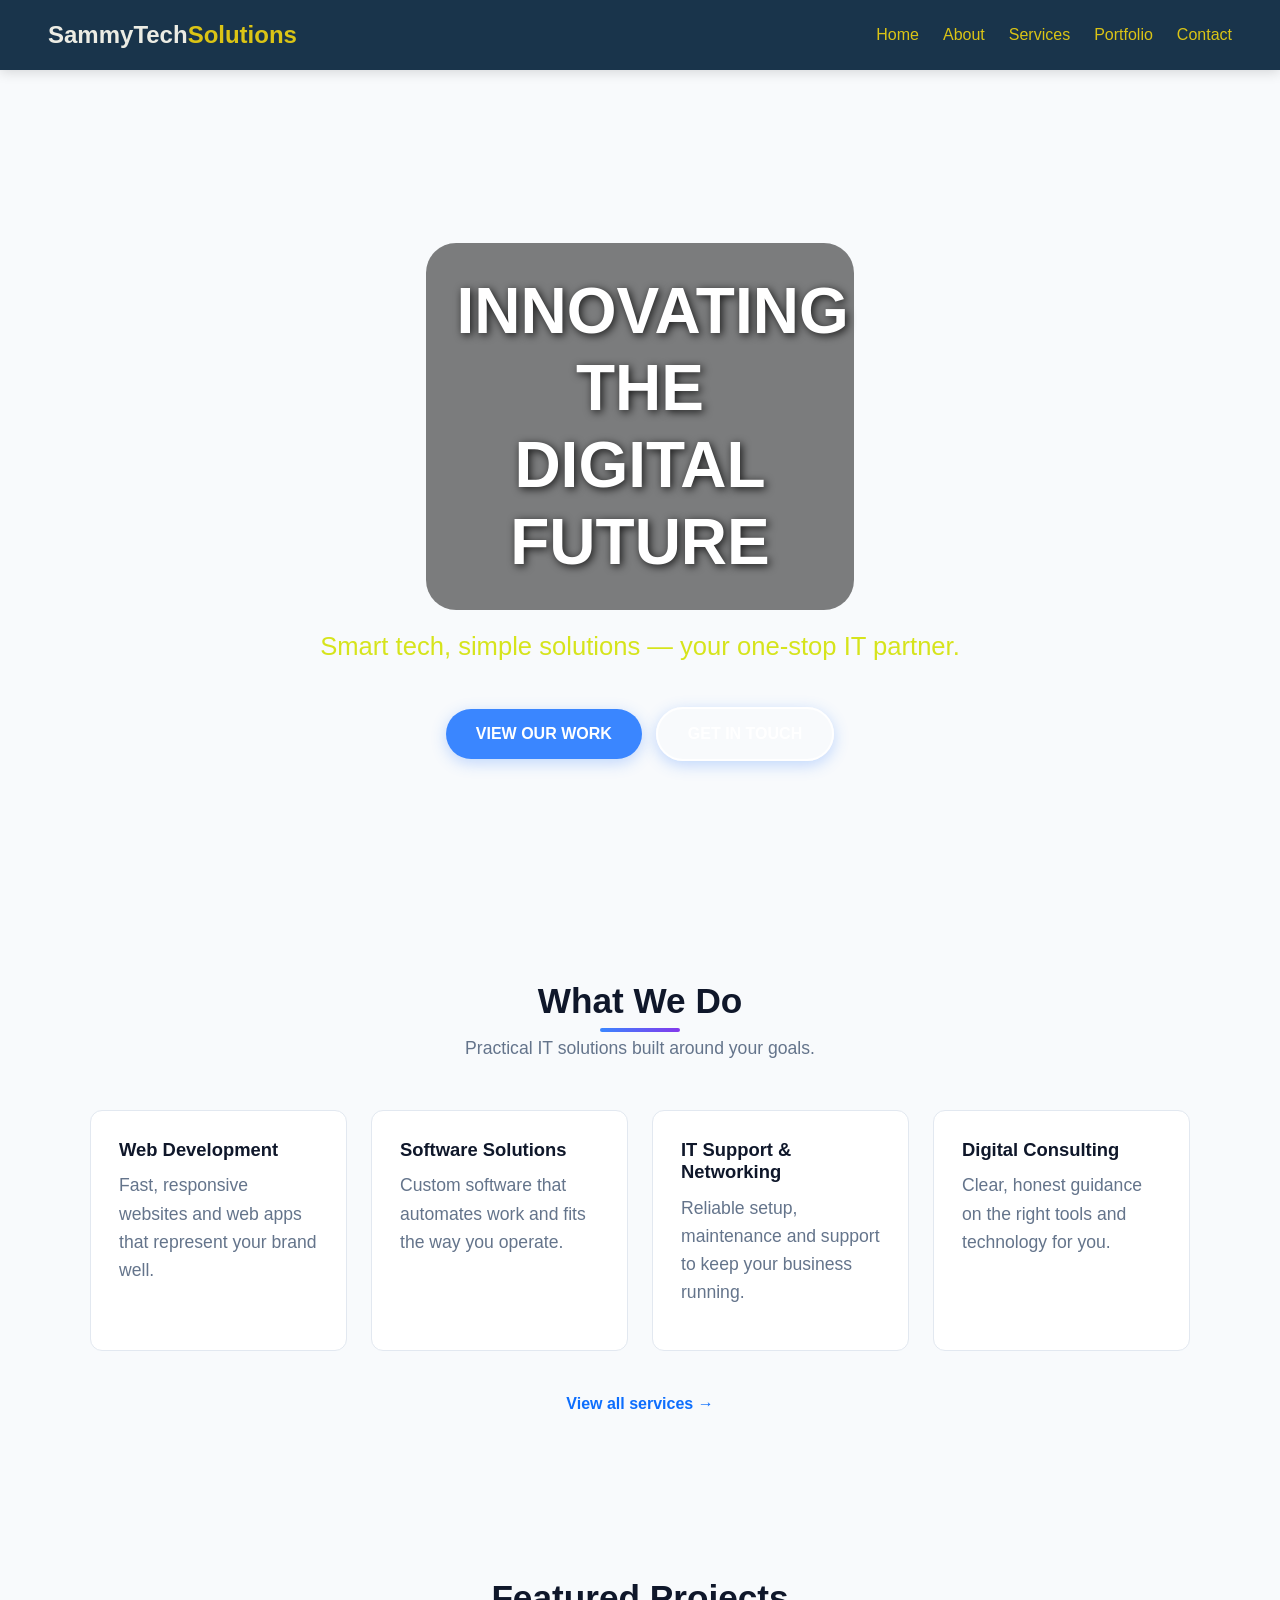
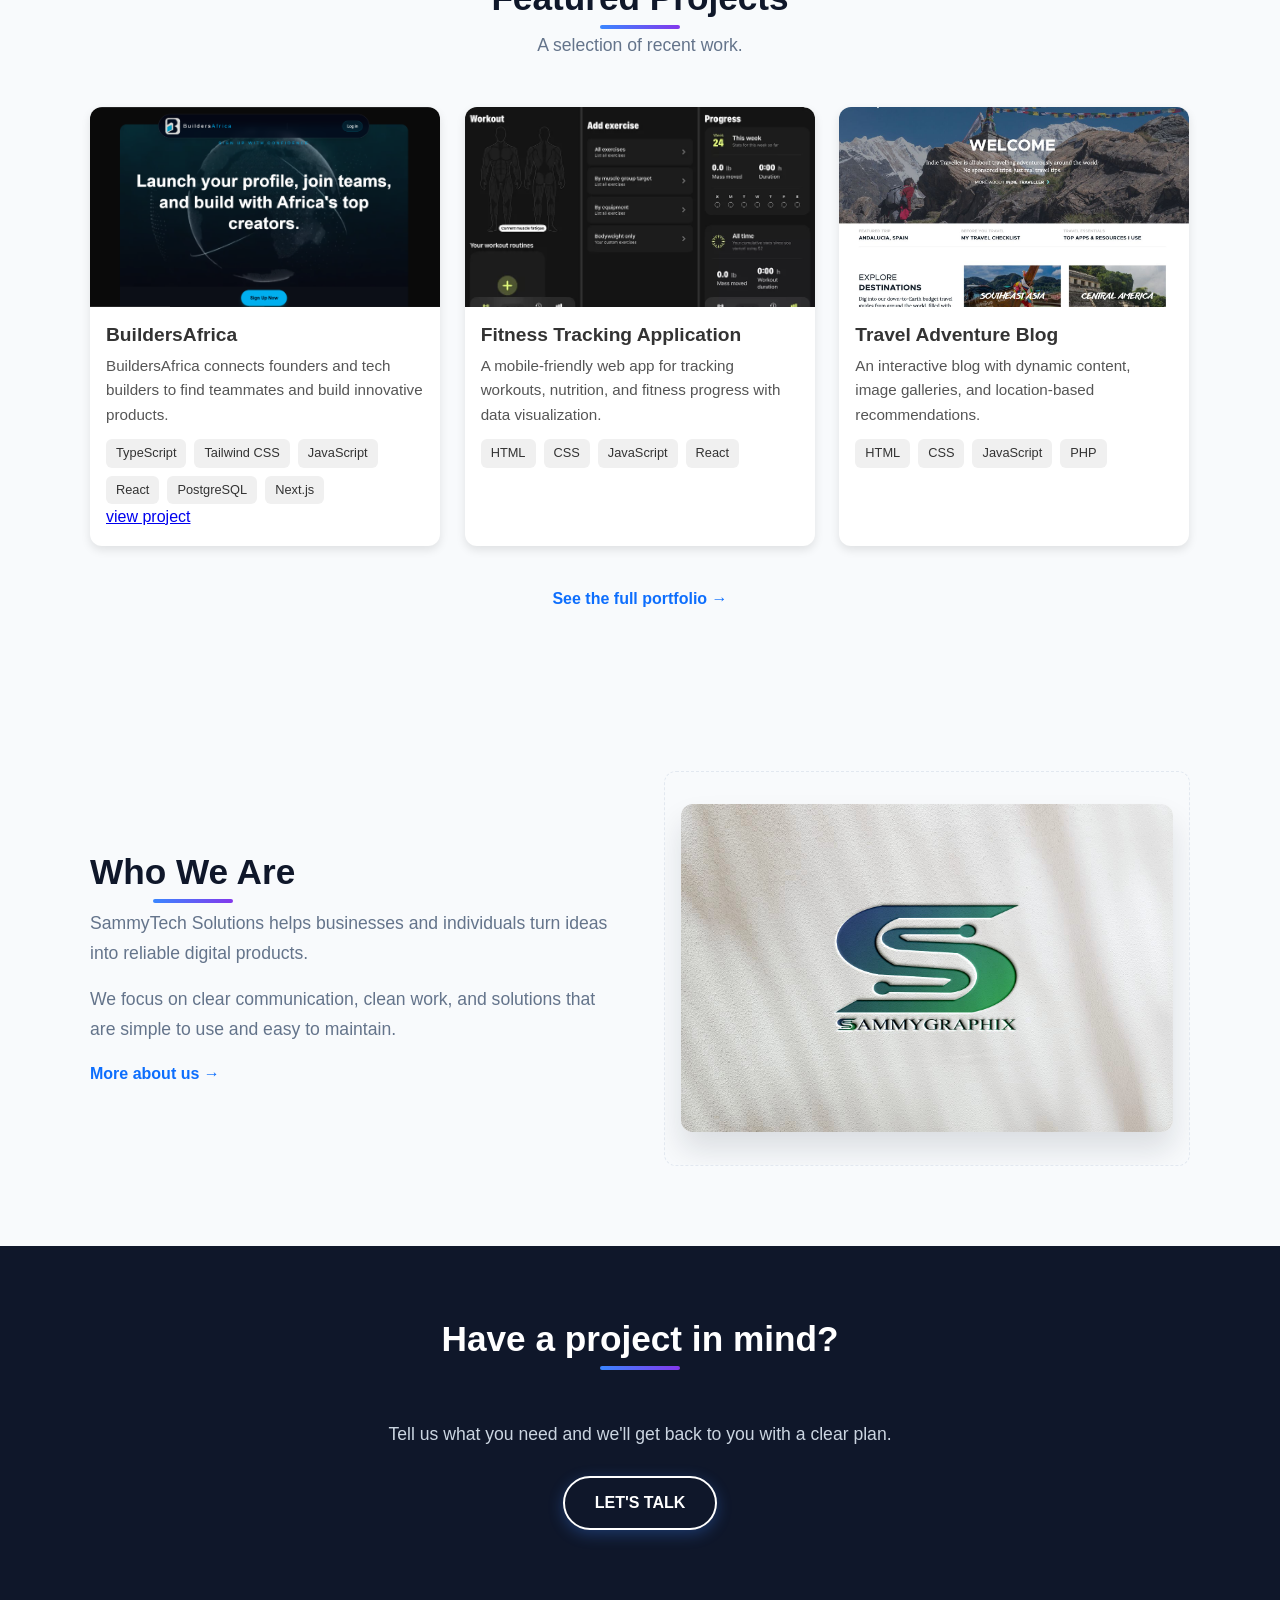
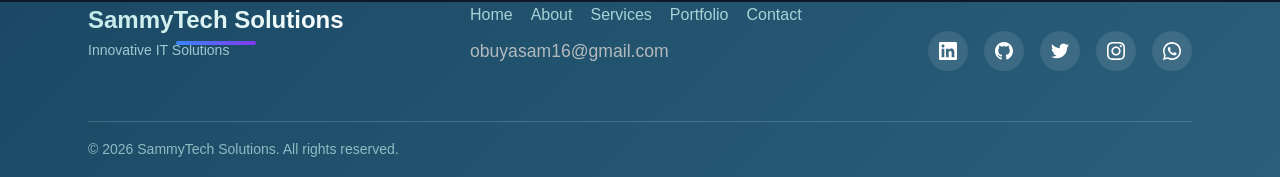
<file: index.html>
<!DOCTYPE html>
<html lang="en">
<head>
  <meta charset="UTF-8">
  <meta name="viewport" content="width=device-width, initial-scale=1.0">
  <title>SammyTech Solutions | Web, Software &amp; IT Solutions</title>
  <meta name="description" content="SammyTech Solutions: smart tech, simple solutions. Your one-stop IT partner for web, software and IT support.">
  <meta name="theme-color" content="#0f172a">

  <!-- Social sharing -->
  <meta property="og:type" content="website">
  <meta property="og:title" content="SammyTech Solutions | Innovative IT Solutions">
  <meta property="og:description" content="Smart tech, simple solutions. Your one-stop IT partner.">
  <!-- Add once you have your domain and image:
  <meta property="og:url" content="https://yourdomain.com/">
  <meta property="og:image" content="https://yourdomain.com/images/og-image.jpg">
  -->

  <link rel="icon" href="images/favicon.png">
  <link rel="stylesheet" href="css/style.css">

  <style>
    /* ===== SammyTech: home page additions ===== */
    :root {
      --st-accent: #0d6efd;
      --st-dark: #0f172a;
      --st-muted: #64748b;
      --st-surface: #f8fafc;
      --st-border: #e2e8f0;
    }

    /* Accessibility */
    .skip-link { position: absolute; left: -999px; top: 0; background: #000; color: #fff; padding: 10px 16px; z-index: 1000; }
    .skip-link:focus { left: 0; }
    :focus-visible { outline: 3px solid var(--st-accent); outline-offset: 3px; }

    /* Button resets (zero specificity so your existing rules still win) */
    :where(button.menu-toggle) { background: none; border: 0; padding: 0; color: inherit; font: inherit; cursor: pointer; }
    :where(button.dot) { border: 0; padding: 0; cursor: pointer; }

    /* Hero */
    .home-hero { position: relative; }
    .home-hero-content { position: relative; z-index: 2; }
    .home-hero-content h1 { max-width: 12ch; }
    .home-hero .dots { position: absolute; bottom: 24px; left: 50%; transform: translateX(-50%); display: flex; gap: 10px; z-index: 3; }
    .hero-actions { display: flex; flex-wrap: wrap; gap: 14px; margin-top: 8px; }
    .btn.btn-outline { background: transparent; color: #fff; border: 2px solid #fff; }
    .btn.btn-outline:hover { background: #fff; color: var(--st-dark); }

    /* Sections */
    .st-section { padding: 80px 20px; }
    .st-section--alt { background: var(--st-surface); }
    .st-container { max-width: 1100px; margin: 0 auto; }
    .st-heading { text-align: center; margin-bottom: 48px; }
    .st-heading h2 { font-size: clamp(1.6rem, 3vw, 2.2rem); color: var(--st-dark); margin-bottom: 12px; }
    .st-heading p { color: var(--st-muted); max-width: 600px; margin: 0 auto; }
    .st-center { text-align: center; margin-top: 40px; }

    .st-grid { display: grid; grid-template-columns: repeat(auto-fit, minmax(240px, 1fr)); gap: 24px; }
    .st-card { background: #fff; border: 1px solid var(--st-border); border-radius: 12px; padding: 28px; transition: transform .2s ease, box-shadow .2s ease; }
    .st-card:hover { transform: translateY(-4px); box-shadow: 0 12px 28px rgba(15, 23, 42, .08); }
    .st-card h3 { margin-bottom: 10px; color: var(--st-dark); font-size: 1.15rem; }
    .st-card p { color: var(--st-muted); line-height: 1.6; }
    .st-card-link { display: inline-block; color: var(--st-accent); font-weight: 600; text-decoration: none; }
    .st-card-link:hover { text-decoration: underline; }

    /* Projects */
    .st-project { padding: 0; overflow: hidden; }
    .st-project-img { aspect-ratio: 16 / 10; background: linear-gradient(135deg, #1e293b, #334155); display: flex; align-items: center; justify-content: center; color: #94a3b8; font-size: .9rem; }
    .st-project-img img { width: 100%; height: 100%; object-fit: cover; display: block; }
    .st-project-body { padding: 22px 24px 26px; }
    .st-tags { display: flex; flex-wrap: wrap; gap: 8px; margin-top: 14px; list-style: none; padding: 0; }
    .st-tags li { font-size: .75rem; background: #eef2ff; color: #3730a3; padding: 4px 10px; border-radius: 999px; }

    /* About */
    .st-about { display: grid; grid-template-columns: 1fr 1fr; gap: 48px; align-items: center; }
    .st-about h2 { font-size: clamp(1.6rem, 3vw, 2.2rem); color: var(--st-dark); margin-bottom: 16px; }
    .st-about p { color: var(--st-muted); line-height: 1.7; margin-bottom: 16px; }
    .st-about-media { aspect-ratio: 4 / 3; border-radius: 12px; background: var(--st-surface); border: 1px dashed var(--st-border); display: flex; align-items: center; justify-content: center; color: var(--st-muted); }
    @media (max-width: 768px) { .st-about { grid-template-columns: 1fr; gap: 28px; } }

    /* CTA */
    .st-cta { background: var(--st-dark); color: #fff; text-align: center; padding: 72px 20px; }
    .st-cta h2 { font-size: clamp(1.6rem, 3vw, 2.2rem); color: #fff; }
    .st-cta p { color: #cbd5e1; max-width: 560px; margin: 12px auto 28px; }

    /* Footer extras */
    .footer-nav { display: flex; flex-wrap: wrap; gap: 18px; }
    .footer-nav a, .footer-contact a { color: inherit; text-decoration: none; opacity: .85; }
    .footer-nav a:hover, .footer-contact a:hover { opacity: 1; text-decoration: underline; }
    .footer-contact { margin-top: 10px; }

    @media (prefers-reduced-motion: reduce) {
      .slide, .st-card { transition: none; }
      .st-card:hover { transform: none; }
    }
  </style>
</head>
<body>

  <a class="skip-link" href="#main">Skip to content</a>

  <!-- Navigation -->
  <header>
    <nav class="navbar" aria-label="Main">
      <div class="logo">SammyTech<span>Solutions</span></div>

      <button class="menu-toggle" id="menu-toggle" type="button"
              aria-label="Toggle menu" aria-expanded="false" aria-controls="nav-links">☰</button>

      <ul class="nav-links" id="nav-links">
        <li><a href="index.html" aria-current="page">Home</a></li>
        <li><a href="about.html">About</a></li>
        <li><a href="services.html">Services</a></li>
        <li><a href="portfolio.html">Portfolio</a></li>
        <li><a href="contact.html">Contact</a></li>
      </ul>
    </nav>
  </header>

  <main id="main">

    <!-- Hero -->
    <section class="home-hero" aria-label="Introduction">
      <div class="slideshow" aria-hidden="true">
        <div class="slide slide1 active"></div>
        <div class="slide slide2"></div>
        <div class="slide slide3"></div>
      </div>

      <div class="home-hero-content">
        <h1>Innovating the Digital Future</h1>
        <p>Smart tech, simple solutions — your one-stop IT partner.</p>
        <div class="hero-actions">
          <a href="portfolio.html" class="btn">View Our Work</a>
          <a href="contact.html" class="btn btn-outline">Get in Touch</a>
        </div>
      </div>

      <div class="dots" role="group" aria-label="Choose slide">
        <button class="dot active" type="button" aria-label="Show slide 1"></button>
        <button class="dot" type="button" aria-label="Show slide 2"></button>
        <button class="dot" type="button" aria-label="Show slide 3"></button>
      </div>
    </section>

    <!-- Services overview (edit to match services.html) -->
    <section class="st-section" aria-labelledby="services-title">
      <div class="st-container">
        <div class="st-heading">
          <h2 id="services-title">What We Do</h2>
          <p>Practical IT solutions built around your goals.</p>
        </div>
        <div class="st-grid">
          <article class="st-card">
            <h3>Web Development</h3>
            <p>Fast, responsive websites and web apps that represent your brand well.</p>
          </article>
          <article class="st-card">
            <h3>Software Solutions</h3>
            <p>Custom software that automates work and fits the way you operate.</p>
          </article>
          <article class="st-card">
            <h3>IT Support &amp; Networking</h3>
            <p>Reliable setup, maintenance and support to keep your business running.</p>
          </article>
          <article class="st-card">
            <h3>Digital Consulting</h3>
            <p>Clear, honest guidance on the right tools and technology for you.</p>
          </article>
        </div>
        <div class="st-center">
          <a href="services.html" class="st-card-link">View all services →</a>
        </div>
      </div>
    </section>

    <!-- Featured projects (replace placeholder boxes with real screenshots) -->
    <section class="st-section st-section--alt" aria-labelledby="projects-title">
      <div class="st-container">
        <div class="st-heading">
          <h2 id="projects-title">Featured Projects</h2>
          <p>A selection of recent work.</p>
        </div>
        <div class="st-grid">
<div class="project-card">
    <img src="images/day 2.png" alt="BuildersAfrica Logo" class="gallery-img">

    <div class="project-content">
        <h3>BuildersAfrica</h3>

        <p>
            BuildersAfrica connects founders and tech builders to find
            teammates and build innovative products.
        </p>

        <div class="project-tech">
            <span class="tech-tag">TypeScript</span>
            <span class="tech-tag">Tailwind CSS</span>
            <span class="tech-tag">JavaScript</span>
            <span class="tech-tag">React</span>
            <span class="tech-tag">PostgreSQL</span>
            <span class="tech-tag">Next.js</span>
        </div>

        <div class="project-links">
            <a
                href="https://buildersafrica.vercel.app"
                target="_blank"
                rel="noopener noreferrer"
                class="live-project-btn"
            >
                <i class="fas fa-external-link-alt"></i>
                view project
            </a>
        </div>
    </div>
</div>
                   <div class="project-card">
                    <img src="images/fitnes 1.webp" alt="Tech Startup Logo" class="gallery-img">
                    <div class="project-content">
                        <h3>Fitness Tracking Application</h3>
                        <p>A mobile-friendly web app for tracking workouts, nutrition, and fitness progress with data visualization.</p>
                        <div class="project-tech">
                            <span class="tech-tag">HTML</span>
                            <span class="tech-tag">CSS</span>
                            <span class="tech-tag">JavaScript</span>
                            <span class="tech-tag">React</span>
                        </div>
                        
                    </div>
                </div>
          <div class="project-card">
                   <img src="images/blog 2.jpg" alt="Tech Startup Logo" class="gallery-img">
                    <div class="project-content">
                        <h3>Travel Adventure Blog</h3>
                        <p>An interactive blog with dynamic content, image galleries, and location-based recommendations.</p>
                        <div class="project-tech">
                            <span class="tech-tag">HTML</span>
                            <span class="tech-tag">CSS</span>
                            <span class="tech-tag">JavaScript</span>
                            <span class="tech-tag">PHP</span>
                        </div>
                       
                    </div>
                </div>
        </div>
        <div class="st-center">
          <a href="portfolio.html" class="st-card-link">See the full portfolio →</a>
        </div>
      </div>
    </section>

    <!-- About blurb -->
    <section class="st-section" aria-labelledby="about-title">
      <div class="st-container st-about">
        <div>
          <h2 id="about-title">Who We Are</h2>
          <p>SammyTech Solutions helps businesses and individuals turn ideas into reliable digital products.</p>
          <p>We focus on clear communication, clean work, and solutions that are simple to use and easy to maintain.</p>
          <a href="about.html" class="st-card-link">More about us →</a>
        </div>
        <div class="st-about-media">
          <img src="images/sammygraphix.jpeg" alt="SammyGraphix logo" class="st-about-image">
        </div>
      </div>
    </section>

    <!-- Final call to action -->
    <section class="st-cta" aria-labelledby="cta-title">
      <h2 id="cta-title">Have a project in mind?</h2>
      <p>Tell us what you need and we'll get back to you with a clear plan.</p>
      <a href="contact.html" class="btn btn-outline">Let's Talk</a>
    </section>

  </main>

  <!-- Footer -->
  <footer class="portfolio-footer">
    <div class="footer-container">
      <div class="footer-content">

        <!-- Brand -->
        <div class="footer-brand">
          <h2 class="brand-title">SammyTech Solutions</h2>
          <p class="brand-subtitle">Innovative IT Solutions</p>
        </div>

        <!-- Quick links and contact -->
        <div class="footer-info">
          <nav class="footer-nav" aria-label="Footer">
            <a href="index.html">Home</a>
            <a href="about.html">About</a>
            <a href="services.html">Services</a>
            <a href="portfolio.html">Portfolio</a>
            <a href="contact.html">Contact</a>
          </nav>
          <p class="footer-contact"><a href="mailto:obuyasam16@gmail.com">obuyasam16@gmail.com</a></p>
        </div>

        <!-- Social Media Icons -->
        <div class="social-links">
          <a href="https://www.linkedin.com/in/sam-david-876a6b316" target="_blank" rel="noopener noreferrer" class="social-icon" aria-label="LinkedIn">
            <svg class="icon" viewBox="0 0 24 24" aria-hidden="true">
              <path d="M20.447 20.452h-3.554v-5.569c0-1.328-.027-3.037-1.852-3.037-1.853 0-2.136 1.445-2.136 2.939v5.667H9.351V9h3.414v1.561h.046c.477-.9 1.637-1.85 3.37-1.85 3.601 0 4.267 2.37 4.267 5.455v6.286zM5.337 7.433c-1.144 0-2.063-.926-2.063-2.065 0-1.138.92-2.063 2.063-2.063 1.14 0 2.064.925 2.064 2.063 0 1.139-.925 2.065-2.064 2.065zm1.782 13.019H3.555V9h3.564v11.452zM22.225 0H1.771C.792 0 0 .774 0 1.729v20.542C0 23.227.792 24 1.771 24h20.451C23.2 24 24 23.227 24 22.271V1.729C24 .774 23.2 0 22.222 0h.003z"/>
            </svg>
          </a>
          <a href="https://github.com/samd-sys" target="_blank" rel="noopener noreferrer" class="social-icon" aria-label="GitHub">
            <svg class="icon" viewBox="0 0 24 24" aria-hidden="true">
              <path d="M12 0c-6.626 0-12 5.373-12 12 0 5.302 3.438 9.8 8.207 11.387.599.111.793-.261.793-.577v-2.234c-3.338.726-4.033-1.416-4.033-1.416-.546-1.387-1.333-1.756-1.333-1.756-1.089-.745.083-.729.083-.729 1.205.084 1.839 1.237 1.839 1.237 1.07 1.834 2.807 1.304 3.492.997.107-.775.418-1.305.762-1.604-2.665-.305-5.467-1.334-5.467-5.931 0-1.311.469-2.381 1.236-3.221-.124-.303-.535-1.524.117-3.176 0 0 1.008-.322 3.301 1.23.957-.266 1.983-.399 3.003-.404 1.02.005 2.047.138 3.006.404 2.291-1.552 3.297-1.23 3.297-1.23.653 1.653.242 2.874.118 3.176.77.84 1.235 1.911 1.235 3.221 0 4.609-2.807 5.624-5.479 5.921.43.372.823 1.102.823 2.222v3.293c0 .319.192.694.801.576 4.765-1.589 8.199-6.086 8.199-11.386 0-6.627-5.373-12-12-12z"/>
            </svg>
          </a>
          <a href="https://x.com/Samd_254" target="_blank" rel="noopener noreferrer" class="social-icon" aria-label="X (Twitter)">
            <svg class="icon" viewBox="0 0 24 24" aria-hidden="true">
              <path d="M23.953 4.57a10 10 0 01-2.825.775 4.958 4.958 0 002.163-2.723c-.951.555-2.005.959-3.127 1.184a4.92 4.92 0 00-8.384 4.482C7.69 8.095 4.067 6.13 1.64 3.162a4.822 4.822 0 00-.666 2.475c0 1.71.87 3.213 2.188 4.096a4.904 4.904 0 01-2.228-.616v.06a4.923 4.923 0 003.946 4.827 4.996 4.996 0 01-2.212.085 4.936 4.936 0 004.604 3.417 9.867 9.867 0 01-6.102 2.105c-.39 0-.779-.023-1.17-.067a13.995 13.995 0 007.557 2.209c9.053 0 13.998-7.496 13.998-13.985 0-.21 0-.42-.015-.63A9.935 9.935 0 0024 4.59z"/>
            </svg>
          </a>
          <a href="https://www.instagram.com/its.sam_dave" target="_blank" rel="noopener noreferrer" class="social-icon" aria-label="Instagram">
            <svg class="icon" viewBox="0 0 24 24" aria-hidden="true">
              <path d="M12 2.163c3.204 0 3.584.012 4.85.07 3.252.148 4.771 1.691 4.919 4.919.058 1.265.069 1.645.069 4.849 0 3.205-.012 3.584-.069 4.849-.149 3.225-1.664 4.771-4.919 4.919-1.266.058-1.644.07-4.85.07-3.204 0-3.584-.012-4.849-.07-3.26-.149-4.771-1.699-4.919-4.92-.058-1.265-.07-1.644-.07-4.849 0-3.204.013-3.583.07-4.849.149-3.227 1.664-4.771 4.919-4.919 1.266-.057 1.645-.069 4.849-.069zm0-2.163c-3.259 0-3.667.014-4.947.072-4.358.2-6.78 2.618-6.98 6.98-.059 1.281-.073 1.689-.073 4.948 0 3.259.014 3.668.072 4.948.2 4.358 2.618 6.78 6.98 6.98 1.281.058 1.689.072 4.948.072 3.259 0 3.668-.014 4.948-.072 4.354-.2 6.782-2.618 6.979-6.98.059-1.28.073-1.689.073-4.948 0-3.259-.014-3.667-.072-4.947-.196-4.354-2.617-6.78-6.979-6.98-1.281-.059-1.69-.073-4.949-.073zm0 5.838c-3.403 0-6.162 2.759-6.162 6.162s2.759 6.163 6.162 6.163 6.162-2.759 6.162-6.163c0-3.403-2.759-6.162-6.162-6.162zm0 10.162c-2.209 0-4-1.79-4-4 0-2.209 1.791-4 4-4s4 1.791 4 4c0 2.21-1.791 4-4 4zm6.406-11.845c-.796 0-1.441.645-1.441 1.44s.645 1.44 1.441 1.44c.795 0 1.439-.645 1.439-1.44s-.644-1.44-1.439-1.44z"/>
            </svg>
          </a>
          <a href="https://wa.me/254114451922" target="_blank" rel="noopener noreferrer" class="social-icon" aria-label="WhatsApp">
            <svg class="icon" viewBox="0 0 24 24" aria-hidden="true">
              <path d="M20.52 3.48A11.82 11.82 0 0012 0C5.37 0 0 5.37 0 12c0 2.12.55 4.19 1.59 6.01L0 24l6.19-1.62A11.94 11.94 0 0012 24c6.63 0 12-5.37 12-12 0-3.18-1.24-6.17-3.48-8.52zM12 21.82c-1.84 0-3.63-.49-5.19-1.43l-.37-.22-3.67.96.98-3.58-.24-.38A9.82 9.82 0 012.18 12C2.18 6.48 6.48 2.18 12 2.18c2.62 0 5.08 1.02 6.93 2.87A9.75 9.75 0 0121.82 12c0 5.52-4.3 9.82-9.82 9.82zm5.36-7.36c-.29-.14-1.7-.84-1.96-.94-.26-.1-.45-.14-.63.15-.19.29-.73.94-.89 1.13-.16.19-.33.21-.62.07-.29-.14-1.21-.45-2.3-1.45-.85-.76-1.42-1.7-1.59-1.99-.16-.29-.02-.45.12-.59.12-.12.29-.33.43-.5.14-.17.19-.29.29-.48.1-.19.05-.36-.02-.5-.07-.14-.63-1.52-.86-2.09-.22-.53-.45-.46-.62-.47h-.53c-.19 0-.5.07-.76.36-.26.29-1 1-1 2.43s1.03 2.82 1.18 3.01c.15.19 2.03 3.1 4.91 4.35.69.3 1.22.48 1.63.61.68.22 1.3.19 1.79.12.55-.08 1.7-.69 1.94-1.35.24-.66.24-1.23.17-1.35-.07-.12-.26-.19-.55-.33z"/>
            </svg>
          </a>
        </div>
      </div>

      <!-- Bottom Section -->
      <div class="footer-bottom">
        <p>&copy; <span id="year">2026</span> SammyTech Solutions. All rights reserved.</p>
      </div>
    </div>
  </footer>

  <script>
    (function () {
      'use strict';

      // ---------- Mobile menu ----------
      var toggle = document.getElementById('menu-toggle');
      var navLinks = document.getElementById('nav-links');

      function setMenu(open) {
        navLinks.classList.toggle('active', open);
        toggle.setAttribute('aria-expanded', String(open));
      }

      if (toggle && navLinks) {
        toggle.addEventListener('click', function (event) {
          event.stopPropagation();
          if (window.innerWidth > 768) return;
          setMenu(!navLinks.classList.contains('active'));
        });

        document.addEventListener('click', function (event) {
          var outside = !navLinks.contains(event.target) && !toggle.contains(event.target);
          if (outside && window.innerWidth <= 768 && navLinks.classList.contains('active')) {
            setMenu(false);
          }
        });

        document.addEventListener('keydown', function (event) {
          if (event.key === 'Escape') setMenu(false);
        });
      }

      // ---------- Hero slideshow ----------
      var slides = document.querySelectorAll('.slide');
      var dots = document.querySelectorAll('.dot');
      var hero = document.querySelector('.home-hero');
      var reduceMotion = window.matchMedia('(prefers-reduced-motion: reduce)').matches;
      var current = 0;
      var timer = null;

      function showSlide(index) {
        slides.forEach(function (slide, i) {
          slide.classList.toggle('active', i === index);
        });
        dots.forEach(function (dot, i) {
          dot.classList.toggle('active', i === index);
          dot.setAttribute('aria-current', i === index ? 'true' : 'false');
        });
        current = index;
      }

      function start() {
        if (reduceMotion || slides.length < 2 || timer) return;
        timer = setInterval(function () {
          showSlide((current + 1) % slides.length);
        }, 5000);
      }

      function stop() {
        clearInterval(timer);
        timer = null;
      }

      if (slides.length) {
        showSlide(0);

        dots.forEach(function (dot, i) {
          dot.addEventListener('click', function () {
            showSlide(i);
            stop();
            start();
          });
        });

        if (hero) {
          hero.addEventListener('mouseenter', stop);
          hero.addEventListener('mouseleave', start);
          hero.addEventListener('focusin', stop);
          hero.addEventListener('focusout', start);
        }

        start();
      }

      // ---------- Footer year ----------
      var year = document.getElementById('year');
      if (year) year.textContent = new Date().getFullYear();
    })();
  </script>
</body>
</html>
</file>
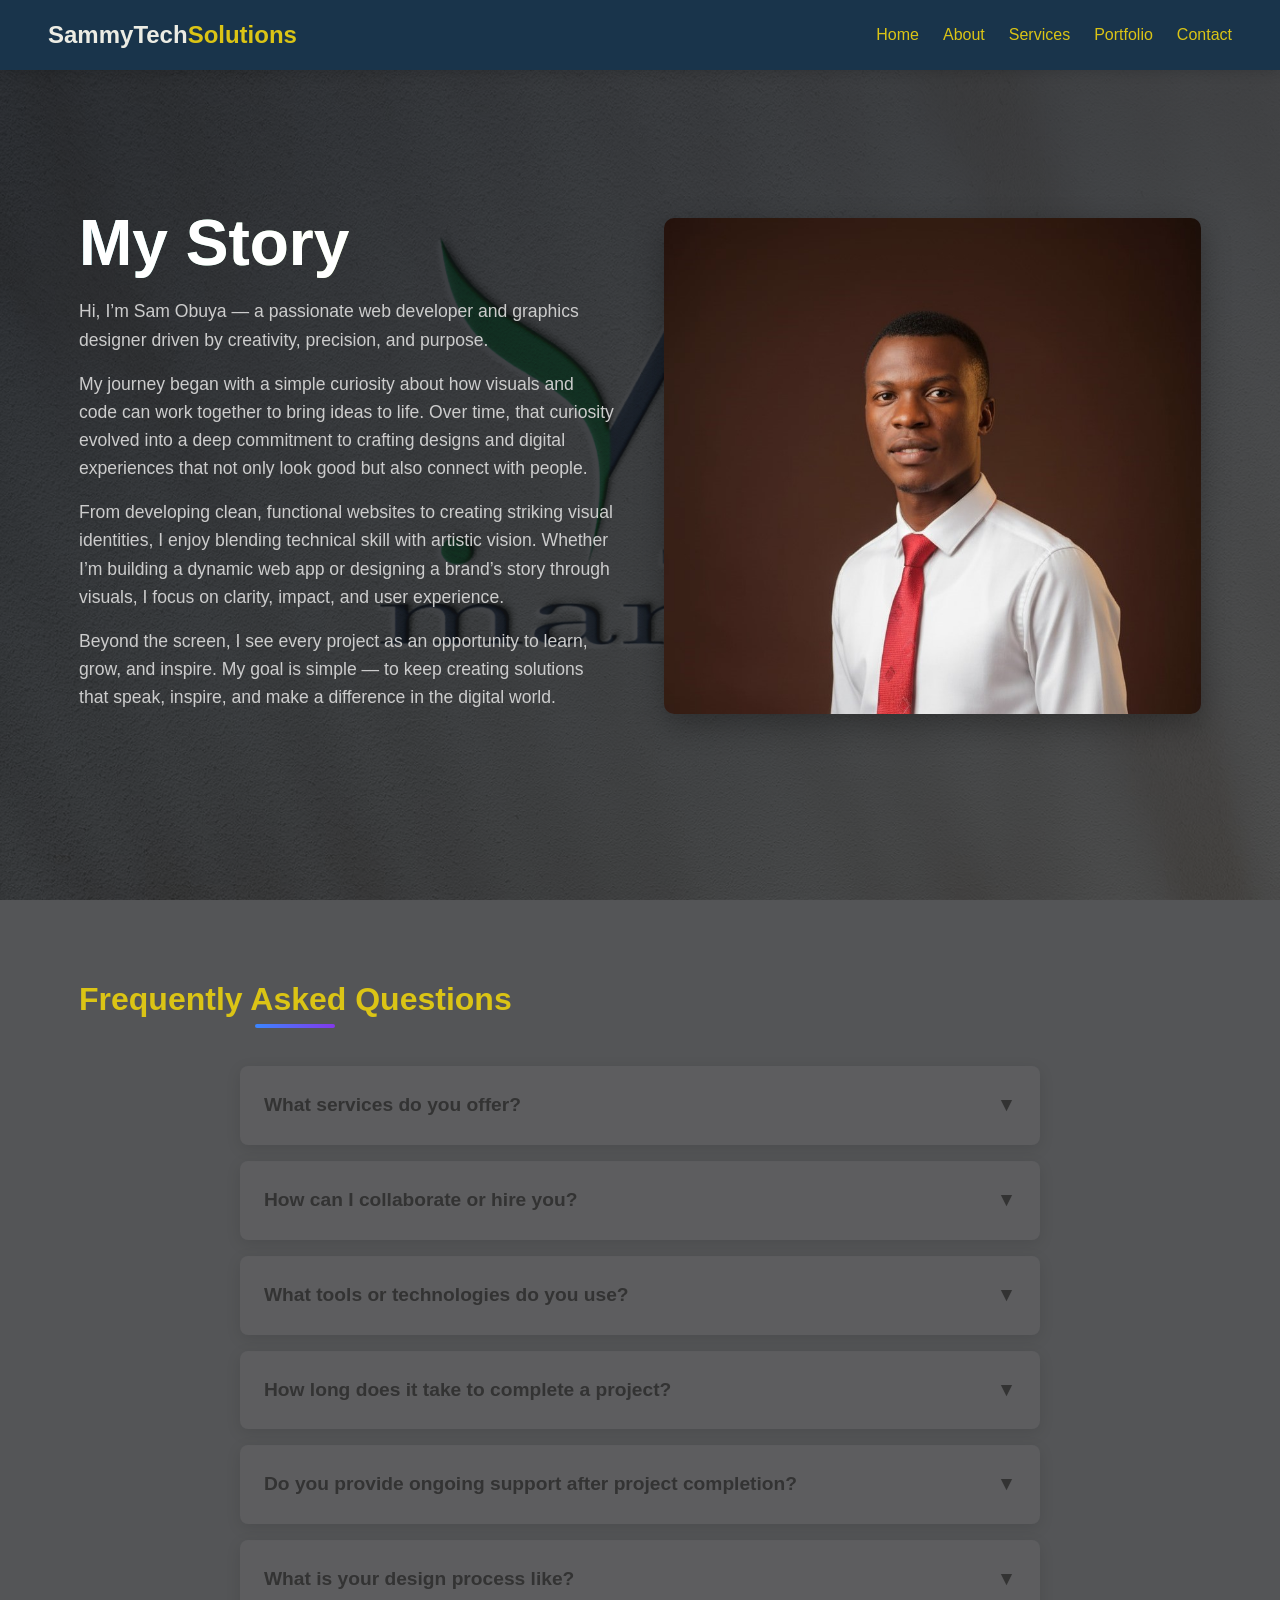
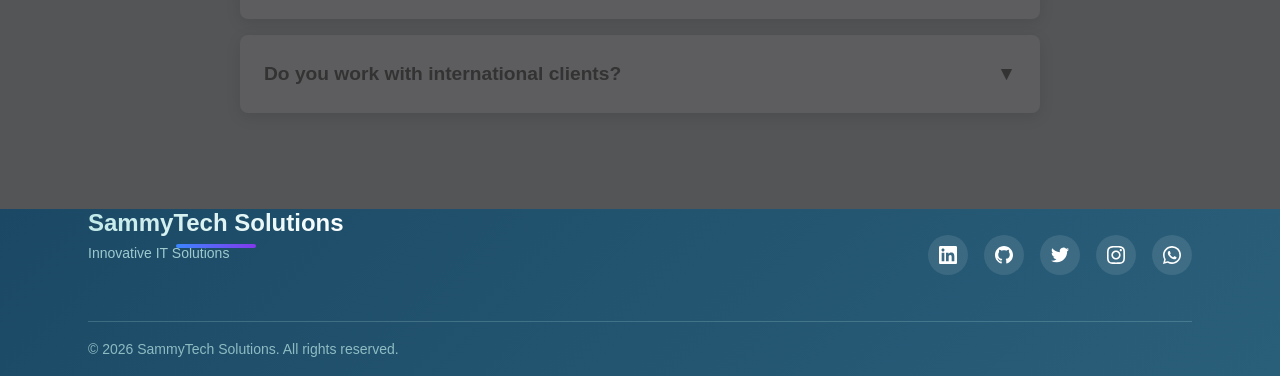
<file: about.html>
<!DOCTYPE html>
<html lang="en">
<head>
  <meta charset="UTF-8">
  <meta name="viewport" content="width=device-width, initial-scale=1.0">
  <title>SammyTech | About</title>
  <link rel="stylesheet" href="css/style.css">
</head>
<body>


<!-- Navigation -->
<header>
  <nav class="navbar">
    <div class="logo">SammyTech<span>Solutions</span></div>

    <!-- Hamburger Icon -->
    <div class="menu-toggle" id="menu-toggle">☰</div>

    <ul class="nav-links" id="nav-links">
      <li><a href="index.html">Home</a></li>
      <li><a href="about.html">About</a></li>
      <li><a href="services.html">Services</a></li>
      <li><a href="portfolio.html">Portfolio</a></li>
      <li><a href="contact.html">Contact</a></li>
    </ul>
  </nav>
</header>


 <!-- Our Story Section -->
    <section class="story-section">
        <div class="story-background"></div>
        <div class="container">
            <div class="story-content">
                <div class="story-text">
                    <h1>My Story</h1>
                    <p>Hi, I’m Sam Obuya — a passionate web developer and graphics designer driven by creativity, precision, and purpose.</p>
                    <p>My journey began with a simple curiosity about how visuals and code can work together to bring ideas to life. Over time, that curiosity evolved into a deep commitment to crafting designs and digital experiences that not only look good but also connect with people.</p>
                    <p>From developing clean, functional websites to creating striking visual identities, I enjoy blending technical skill with artistic vision. Whether I’m building a dynamic web app or designing a brand’s story through visuals, I focus on clarity, impact, and user experience.</p>
                    <p>Beyond the screen, I see every project as an opportunity to learn, grow, and inspire. My goal is simple — to keep creating solutions that speak, inspire, and make a difference in the digital world.</p>
                </div>
                <div class="story-image">
                    <img src="images/dave.jpeg" alt="Creative workspace">
                </div>
            </div>
        </div>
    </section>

    <!-- FAQ Section -->
    <section class="faq-section">
        <div class="container">
            <h2>Frequently Asked Questions</h2>
            <div class="faq-container">
                <div class="faq-item">
                    <div class="faq-question">
                        <span>What services do you offer?</span>
                        <span class="faq-arrow">▼</span>
                    </div>
                    <div class="faq-answer">
                        <p>We offer a comprehensive range of services including web design and development, UI/UX design, brand identity creation, digital strategy, and ongoing maintenance. Our approach is tailored to each client's unique needs and goals.</p>
                    </div>
                </div>
                
                <div class="faq-item">
                    <div class="faq-question">
                        <span>How can I collaborate or hire you?</span>
                        <span class="faq-arrow">▼</span>
                    </div>
                    <div class="faq-answer">
                        <p>Getting started is simple! Reach out through our contact form with details about your project. We'll schedule a complimentary consultation to discuss your vision, requirements, and timeline. From there, we'll provide a detailed proposal outlining scope, deliverables, and investment.</p>
                    </div>
                </div>
                
                <div class="faq-item">
                    <div class="faq-question">
                        <span>What tools or technologies do you use?</span>
                        <span class="faq-arrow">▼</span>
                    </div>
                    <div class="faq-answer">
                        <p>Our tech stack includes modern frontend technologies (HTML5, CSS3, JavaScript, React), backend solutions (Node.js, Python), and design tools (Figma, Adobe Creative Suite). We prioritize performance, accessibility, and maintainability in all our technical decisions.</p>
                    </div>
                </div>
                
                <div class="faq-item">
                    <div class="faq-question">
                        <span>How long does it take to complete a project?</span>
                        <span class="faq-arrow">▼</span>
                    </div>
                    <div class="faq-answer">
                        <p>Project timelines vary based on complexity and scope. A simple website might take 4-6 weeks, while more comprehensive projects can span 2-4 months. During our initial consultation, we'll provide a detailed timeline based on your specific requirements.</p>
                    </div>
                </div>
                
                <div class="faq-item">
                    <div class="faq-question">
                        <span>Do you provide ongoing support after project completion?</span>
                        <span class="faq-arrow">▼</span>
                    </div>
                    <div class="faq-answer">
                        <p>Absolutely! We offer various support packages to ensure your digital presence continues to perform optimally. These include technical maintenance, content updates, performance monitoring, and strategic consultations to help your business grow.</p>
                    </div>
                </div>
                
                <div class="faq-item">
                    <div class="faq-question">
                        <span>What is your design process like?</span>
                        <span class="faq-arrow">▼</span>
                    </div>
                    <div class="faq-answer">
                        <p>Our process follows a structured yet flexible approach: Discovery & Research, Strategy & Planning, Design & Development, Testing & Refinement, and Launch & Optimization. We maintain transparent communication throughout and welcome client feedback at every stage.</p>
                    </div>
                </div>
                
                <div class="faq-item">
                    <div class="faq-question">
                        <span>Do you work with international clients?</span>
                        <span class="faq-arrow">▼</span>
                    </div>
                    <div class="faq-answer">
                        <p>Yes, we work with clients worldwide. Our remote collaboration process is streamlined with regular video calls, collaborative tools, and clear communication channels to ensure seamless cooperation regardless of location.</p>
                    </div>
                </div>
            </div>
        </div>
    </section>

    <script>
        // Intersection Observer for scroll animations
        const observerOptions = {
            threshold: 0.1,
            rootMargin: '0px 0px -50px 0px'
        };

        const observer = new IntersectionObserver((entries) => {
            entries.forEach(entry => {
                if (entry.isIntersecting) {
                    entry.target.classList.add('visible');
                }
            });
        }, observerOptions);

        // Observe story text and image elements
        document.querySelectorAll('.story-text, .story-image').forEach(el => {
            observer.observe(el);
        });

        // FAQ Accordion functionality
        document.querySelectorAll('.faq-question').forEach(question => {
            question.addEventListener('click', () => {
                const faqItem = question.parentElement;
                const answer = faqItem.querySelector('.faq-answer');
                const arrow = question.querySelector('.faq-arrow');
                
                // Close all other FAQ items
                document.querySelectorAll('.faq-item').forEach(item => {
                    if (item !== faqItem) {
                        const otherAnswer = item.querySelector('.faq-answer');
                        const otherArrow = item.querySelector('.faq-arrow');
                        otherAnswer.classList.remove('open');
                        otherArrow.classList.remove('rotated');
                    }
                });
                
                // Toggle current FAQ item
                answer.classList.toggle('open');
                arrow.classList.toggle('rotated');
            });
        });
    </script>

<script>
  const toggle = document.getElementById('menu-toggle');
  const navLinks = document.getElementById('nav-links');

  if (toggle && navLinks) {
    toggle.addEventListener('click', (event) => {
      event.stopPropagation();
      if (window.innerWidth <= 768) {
        navLinks.classList.toggle('active');
      }
    });

    document.addEventListener('click', (event) => {
      const target = event.target;
      const clickedToggle = target && target.closest && target.closest('.menu-toggle');
      const clickedNav = target && target.closest && target.closest('.nav-links');

      if (window.innerWidth <= 768 && !clickedToggle && !clickedNav && navLinks.classList.contains('active')) {
        navLinks.classList.remove('active');
      }
    });

    navLinks.querySelectorAll('a').forEach((link) => {
      link.addEventListener('click', () => {
        if (window.innerWidth <= 768) {
          navLinks.classList.remove('active');
        }
      });
    });
  }
</script>

    <!-- Portfolio Footer -->
    <footer class="portfolio-footer">
        <div class="footer-container">
            <!-- Main Footer Content -->
            <div class="footer-content">
                <!-- Brand/Logo -->
                <div class="footer-brand">
                    <h2 class="brand-title">SammyTech Solutions</h2>
                    <p class="brand-subtitle">Innovative IT Solutions</p>
                </div>


                <!-- Social Media Icons -->
                <div class="social-links">
                    <a href="https://www.linkedin.com/in/sam-david-876a6b316" target="_blank" rel="noopener noreferrer" class="social-icon" aria-label="LinkedIn">
                        <svg class="icon" viewBox="0 0 24 24">
                            <path d="M20.447 20.452h-3.554v-5.569c0-1.328-.027-3.037-1.852-3.037-1.853 0-2.136 1.445-2.136 2.939v5.667H9.351V9h3.414v1.561h.046c.477-.9 1.637-1.85 3.37-1.85 3.601 0 4.267 2.37 4.267 5.455v6.286zM5.337 7.433c-1.144 0-2.063-.926-2.063-2.065 0-1.138.92-2.063 2.063-2.063 1.14 0 2.064.925 2.064 2.063 0 1.139-.925 2.065-2.064 2.065zm1.782 13.019H3.555V9h3.564v11.452zM22.225 0H1.771C.792 0 0 .774 0 1.729v20.542C0 23.227.792 24 1.771 24h20.451C23.2 24 24 23.227 24 22.271V1.729C24 .774 23.2 0 22.222 0h.003z"/>
                        </svg>
                    </a>
                    <a href="https://github.com/samd-sys" target="_blank" rel="noopener noreferrer" class="social-icon" aria-label="GitHub">
                        <svg class="icon" viewBox="0 0 24 24">
                            <path d="M12 0c-6.626 0-12 5.373-12 12 0 5.302 3.438 9.8 8.207 11.387.599.111.793-.261.793-.577v-2.234c-3.338.726-4.033-1.416-4.033-1.416-.546-1.387-1.333-1.756-1.333-1.756-1.089-.745.083-.729.083-.729 1.205.084 1.839 1.237 1.839 1.237 1.07 1.834 2.807 1.304 3.492.997.107-.775.418-1.305.762-1.604-2.665-.305-5.467-1.334-5.467-5.931 0-1.311.469-2.381 1.236-3.221-.124-.303-.535-1.524.117-3.176 0 0 1.008-.322 3.301 1.23.957-.266 1.983-.399 3.003-.404 1.02.005 2.047.138 3.006.404 2.291-1.552 3.297-1.23 3.297-1.23.653 1.653.242 2.874.118 3.176.77.84 1.235 1.911 1.235 3.221 0 4.609-2.807 5.624-5.479 5.921.43.372.823 1.102.823 2.222v3.293c0 .319.192.694.801.576 4.765-1.589 8.199-6.086 8.199-11.386 0-6.627-5.373-12-12-12z"/>
                        </svg>
                    </a>
                    <a href="https://x.com/Samd_254" target="_blank" rel="noopener noreferrer" class="social-icon" aria-label="Twitter">
                        <svg class="icon" viewBox="0 0 24 24">
                            <path d="M23.953 4.57a10 10 0 01-2.825.775 4.958 4.958 0 002.163-2.723c-.951.555-2.005.959-3.127 1.184a4.92 4.92 0 00-8.384 4.482C7.69 8.095 4.067 6.13 1.64 3.162a4.822 4.822 0 00-.666 2.475c0 1.71.87 3.213 2.188 4.096a4.904 4.904 0 01-2.228-.616v.06a4.923 4.923 0 003.946 4.827 4.996 4.996 0 01-2.212.085 4.936 4.936 0 004.604 3.417 9.867 9.867 0 01-6.102 2.105c-.39 0-.779-.023-1.17-.067a13.995 13.995 0 007.557 2.209c9.053 0 13.998-7.496 13.998-13.985 0-.21 0-.42-.015-.63A9.935 9.935 0 0024 4.59z"/>
                        </svg>
                    </a>
                    <a href="https://www.instagram.com/its.sam_dave?igsh=YTFzZWx4OG44Z2Vz" target="_blank" rel="noopener noreferrer" class="social-icon" aria-label="Instagram">
                        <svg class="icon" viewBox="0 0 24 24">
                            <path d="M12 2.163c3.204 0 3.584.012 4.85.07 3.252.148 4.771 1.691 4.919 4.919.058 1.265.069 1.645.069 4.849 0 3.205-.012 3.584-.069 4.849-.149 3.225-1.664 4.771-4.919 4.919-1.266.058-1.644.07-4.85.07-3.204 0-3.584-.012-4.849-.07-3.26-.149-4.771-1.699-4.919-4.92-.058-1.265-.07-1.644-.07-4.849 0-3.204.013-3.583.07-4.849.149-3.227 1.664-4.771 4.919-4.919 1.266-.057 1.645-.069 4.849-.069zm0-2.163c-3.259 0-3.667.014-4.947.072-4.358.2-6.78 2.618-6.98 6.98-.059 1.281-.073 1.689-.073 4.948 0 3.259.014 3.668.072 4.948.2 4.358 2.618 6.78 6.98 6.98 1.281.058 1.689.072 4.948.072 3.259 0 3.668-.014 4.948-.072 4.354-.2 6.782-2.618 6.979-6.98.059-1.28.073-1.689.073-4.948 0-3.259-.014-3.667-.072-4.947-.196-4.354-2.617-6.78-6.979-6.98-1.281-.059-1.69-.073-4.949-.073zm0 5.838c-3.403 0-6.162 2.759-6.162 6.162s2.759 6.163 6.162 6.163 6.162-2.759 6.162-6.163c0-3.403-2.759-6.162-6.162-6.162zm0 10.162c-2.209 0-4-1.79-4-4 0-2.209 1.791-4 4-4s4 1.791 4 4c0 2.21-1.791 4-4 4zm6.406-11.845c-.796 0-1.441.645-1.441 1.44s.645 1.44 1.441 1.44c.795 0 1.439-.645 1.439-1.44s-.644-1.44-1.439-1.44z"/>
                        </svg>
                    </a>
                    <a href="https://wa.me/254114451922" target="_blank" rel="noopener noreferrer" class="social-icon" aria-label="WhatsApp">
    <svg class="icon" viewBox="0 0 24 24">
        <path d="M20.52 3.48A11.82 11.82 0 0012 0C5.37 0 0 5.37 0 12c0 2.12.55 4.19 1.59 6.01L0 24l6.19-1.62A11.94 11.94 0 0012 24c6.63 0 12-5.37 12-12 0-3.18-1.24-6.17-3.48-8.52zM12 21.82c-1.84 0-3.63-.49-5.19-1.43l-.37-.22-3.67.96.98-3.58-.24-.38A9.82 9.82 0 012.18 12C2.18 6.48 6.48 2.18 12 2.18c2.62 0 5.08 1.02 6.93 2.87A9.75 9.75 0 0121.82 12c0 5.52-4.3 9.82-9.82 9.82zm5.36-7.36c-.29-.14-1.7-.84-1.96-.94-.26-.1-.45-.14-.63.15-.19.29-.73.94-.89 1.13-.16.19-.33.21-.62.07-.29-.14-1.21-.45-2.3-1.45-.85-.76-1.42-1.7-1.59-1.99-.16-.29-.02-.45.12-.59.12-.12.29-.33.43-.5.14-.17.19-.29.29-.48.1-.19.05-.36-.02-.5-.07-.14-.63-1.52-.86-2.09-.22-.53-.45-.46-.62-.47h-.53c-.19 0-.5.07-.76.36-.26.29-1 1-1 2.43s1.03 2.82 1.18 3.01c.15.19 2.03 3.1 4.91 4.35.69.3 1.22.48 1.63.61.68.22 1.3.19 1.79.12.55-.08 1.7-.69 1.94-1.35.24-.66.24-1.23.17-1.35-.07-.12-.26-.19-.55-.33z"/>
    </svg>
</a>

                </div>
            </div>

            <!-- Bottom Section -->
            <div class="footer-bottom">
                <p>&copy; 2026 SammyTech Solutions. All rights reserved.</p>
            </div>
        </div>
    </footer>
</body>
</html>
</file>
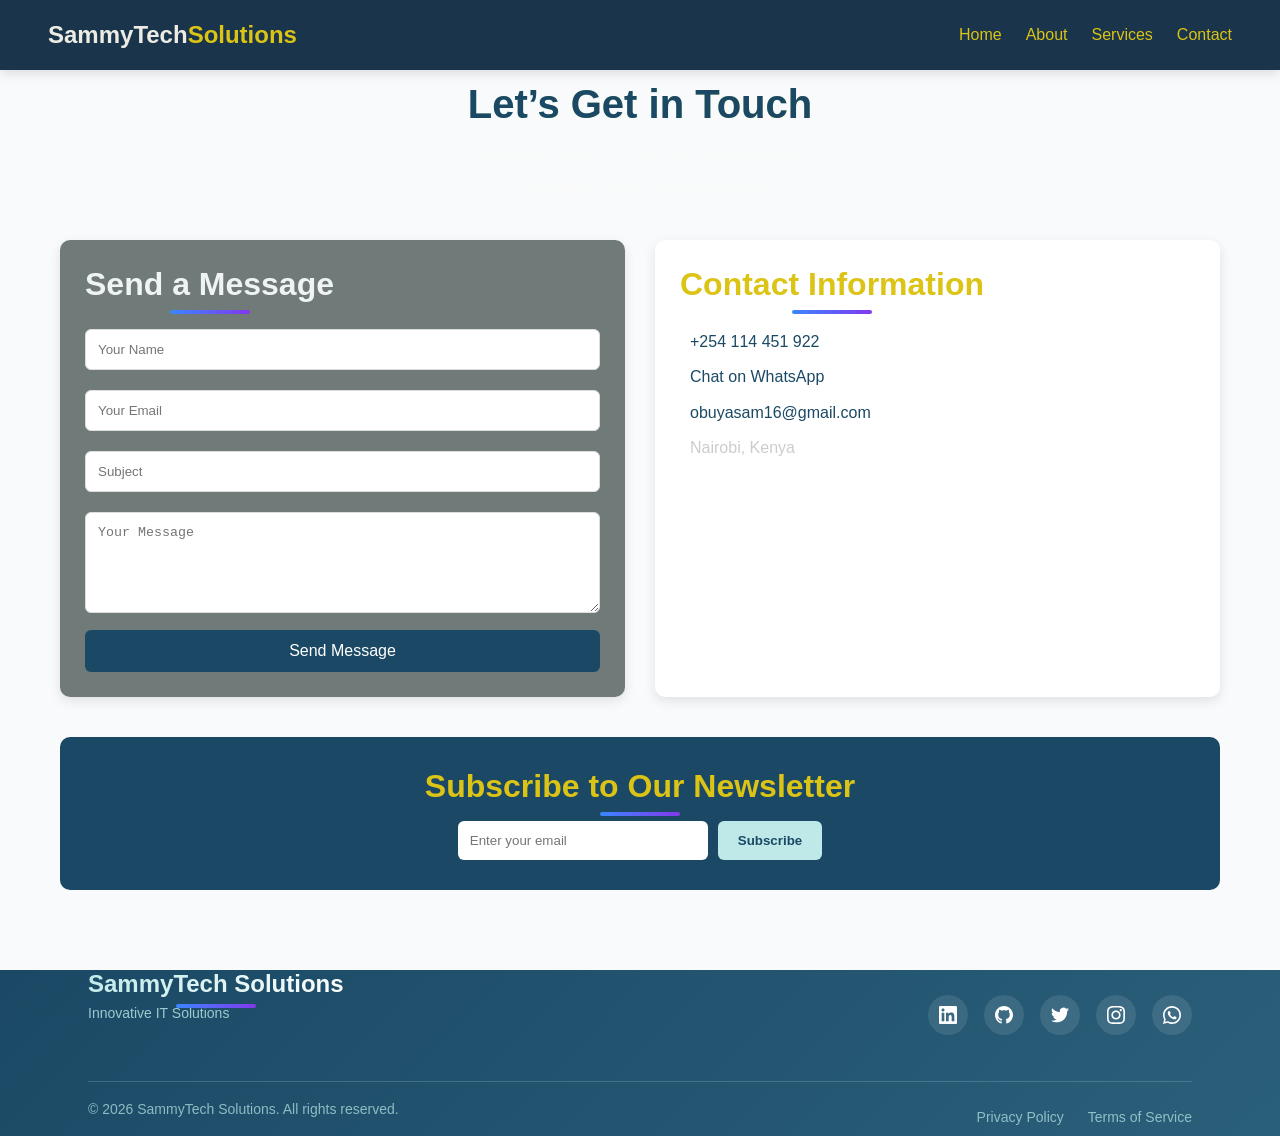
<file: contact us.html>
<!DOCTYPE html>
<html lang="en">
<head>
  <meta charset="UTF-8">
  <meta name="viewport" content="width=device-width, initial-scale=1.0">
  <title>SammyTech | Contact</title>
  <link rel="stylesheet" href="css/style.css">
</head>
<body>


<!-- Navigation -->
<header>
  <nav class="navbar">
    <div class="logo">SammyTech<span>Solutions</span></div>

    <!-- Hamburger Icon -->
    <div class="menu-toggle" id="menu-toggle">☰</div>

    <ul class="nav-links" id="nav-links">
      <li><a href="index.html">Home</a></li>
      <li><a href="about.html">About</a></li>
      <li><a href="services.html">Services</a></li>
      <li><a href="contact us.html">Contact</a></li>
    </ul>
  </nav>
</header>

  <!-- Contact Section -->
  <section class="contact-section">
    <div class="contact-header">
      <h1>Let’s Get in Touch</h1>
      <p>I’m here to help you with web development,<br> IT solutions, and creative design.</p>
    </div>

    <div class="contact-container">
      
      <!-- Contact Form -->
      <div class="contact-form">
        <h2>Send a Message</h2>
        <form>
          <input type="text" placeholder="Your Name" required>
          <input type="email" placeholder="Your Email" required>
          <input type="text" placeholder="Subject">
          <textarea placeholder="Your Message" rows="5" required></textarea>
          <button type="submit">Send Message</button>
        </form>
      </div>

      <!-- Contact Info -->
      <div class="contact-info">
        <h2>Contact Information</h2>
        <p><i class="fas fa-phone"></i> <a href="tel:+254 114 451 922">+254 114 451 922</a></p>
        <p><i class="fab fa-whatsapp"></i> <a href="https://wa.me/254114451922" target="_blank">Chat on WhatsApp</a></p>
        <p><i class="fas fa-envelope"></i> <a href="mailto:obuyasam16@gmail.com">obuyasam16@gmail.com</a></p>
        <p><i class="fas fa-map-marker-alt"></i> Nairobi, Kenya</p>
        </div>
      </div>
    </div>

    <!-- Newsletter -->
    <div class="newsletter">
      <h2>Subscribe to Our Newsletter</h2>
      <form>
        <input type="email" placeholder="Enter your email" required>
        <button type="submit">Subscribe</button>
      </form>
    </div>
  </section>

<script>
  const toggle = document.getElementById('menu-toggle');
  const navLinks = document.getElementById('nav-links');

  if (toggle && navLinks) {
    toggle.addEventListener('click', (event) => {
      event.stopPropagation();
      if (window.innerWidth <= 768) {
        navLinks.classList.toggle('active');
      }
    });

    document.addEventListener('click', (event) => {
      const target = event.target;
      const clickedToggle = target && target.closest && target.closest('.menu-toggle');
      const clickedNav = target && target.closest && target.closest('.nav-links');

      if (window.innerWidth <= 768 && !clickedToggle && !clickedNav && navLinks.classList.contains('active')) {
        navLinks.classList.remove('active');
      }
    });

    navLinks.querySelectorAll('a').forEach((link) => {
      link.addEventListener('click', () => {
        if (window.innerWidth <= 768) {
          navLinks.classList.remove('active');
        }
      });
    });
  }
</script>



    <!-- Portfolio Footer -->
    <footer class="portfolio-footer">
        <div class="footer-container">
            <!-- Main Footer Content -->
            <div class="footer-content">
                <!-- Brand/Logo -->
                <div class="footer-brand">
                    <h2 class="brand-title">SammyTech Solutions</h2>
                    <p class="brand-subtitle">Innovative IT Solutions</p>
                </div>

                <!-- Social Media Icons -->
                <div class="social-links">
                    <a href="https://www.linkedin.com/in/sam-david-876a6b316" target="_blank" rel="noopener noreferrer" class="social-icon" aria-label="LinkedIn">
                        <svg class="icon" viewBox="0 0 24 24">
                            <path d="M20.447 20.452h-3.554v-5.569c0-1.328-.027-3.037-1.852-3.037-1.853 0-2.136 1.445-2.136 2.939v5.667H9.351V9h3.414v1.561h.046c.477-.9 1.637-1.85 3.37-1.85 3.601 0 4.267 2.37 4.267 5.455v6.286zM5.337 7.433c-1.144 0-2.063-.926-2.063-2.065 0-1.138.92-2.063 2.063-2.063 1.14 0 2.064.925 2.064 2.063 0 1.139-.925 2.065-2.064 2.065zm1.782 13.019H3.555V9h3.564v11.452zM22.225 0H1.771C.792 0 0 .774 0 1.729v20.542C0 23.227.792 24 1.771 24h20.451C23.2 24 24 23.227 24 22.271V1.729C24 .774 23.2 0 22.222 0h.003z"/>
                        </svg>
                    </a>
                    <a href="https://github.com/samd-sys" target="_blank" rel="noopener noreferrer" class="social-icon" aria-label="GitHub">
                        <svg class="icon" viewBox="0 0 24 24">
                            <path d="M12 0c-6.626 0-12 5.373-12 12 0 5.302 3.438 9.8 8.207 11.387.599.111.793-.261.793-.577v-2.234c-3.338.726-4.033-1.416-4.033-1.416-.546-1.387-1.333-1.756-1.333-1.756-1.089-.745.083-.729.083-.729 1.205.084 1.839 1.237 1.839 1.237 1.07 1.834 2.807 1.304 3.492.997.107-.775.418-1.305.762-1.604-2.665-.305-5.467-1.334-5.467-5.931 0-1.311.469-2.381 1.236-3.221-.124-.303-.535-1.524.117-3.176 0 0 1.008-.322 3.301 1.23.957-.266 1.983-.399 3.003-.404 1.02.005 2.047.138 3.006.404 2.291-1.552 3.297-1.23 3.297-1.23.653 1.653.242 2.874.118 3.176.77.84 1.235 1.911 1.235 3.221 0 4.609-2.807 5.624-5.479 5.921.43.372.823 1.102.823 2.222v3.293c0 .319.192.694.801.576 4.765-1.589 8.199-6.086 8.199-11.386 0-6.627-5.373-12-12-12z"/>
                        </svg>
                    </a>
                    <a href="https://x.com/Samd_254" target="_blank" rel="noopener noreferrer" class="social-icon" aria-label="Twitter">
                        <svg class="icon" viewBox="0 0 24 24">
                            <path d="M23.953 4.57a10 10 0 01-2.825.775 4.958 4.958 0 002.163-2.723c-.951.555-2.005.959-3.127 1.184a4.92 4.92 0 00-8.384 4.482C7.69 8.095 4.067 6.13 1.64 3.162a4.822 4.822 0 00-.666 2.475c0 1.71.87 3.213 2.188 4.096a4.904 4.904 0 01-2.228-.616v.06a4.923 4.923 0 003.946 4.827 4.996 4.996 0 01-2.212.085 4.936 4.936 0 004.604 3.417 9.867 9.867 0 01-6.102 2.105c-.39 0-.779-.023-1.17-.067a13.995 13.995 0 007.557 2.209c9.053 0 13.998-7.496 13.998-13.985 0-.21 0-.42-.015-.63A9.935 9.935 0 0024 4.59z"/>
                        </svg>
                    </a>
                    <a href="https://www.instagram.com/its.sam_dave?igsh=YTFzZWx4OG44Z2Vz" target="_blank" rel="noopener noreferrer" class="social-icon" aria-label="Instagram">
                        <svg class="icon" viewBox="0 0 24 24">
                            <path d="M12 2.163c3.204 0 3.584.012 4.85.07 3.252.148 4.771 1.691 4.919 4.919.058 1.265.069 1.645.069 4.849 0 3.205-.012 3.584-.069 4.849-.149 3.225-1.664 4.771-4.919 4.919-1.266.058-1.644.07-4.85.07-3.204 0-3.584-.012-4.849-.07-3.26-.149-4.771-1.699-4.919-4.92-.058-1.265-.07-1.644-.07-4.849 0-3.204.013-3.583.07-4.849.149-3.227 1.664-4.771 4.919-4.919 1.266-.057 1.645-.069 4.849-.069zm0-2.163c-3.259 0-3.667.014-4.947.072-4.358.2-6.78 2.618-6.98 6.98-.059 1.281-.073 1.689-.073 4.948 0 3.259.014 3.668.072 4.948.2 4.358 2.618 6.78 6.98 6.98 1.281.058 1.689.072 4.948.072 3.259 0 3.668-.014 4.948-.072 4.354-.2 6.782-2.618 6.979-6.98.059-1.28.073-1.689.073-4.948 0-3.259-.014-3.667-.072-4.947-.196-4.354-2.617-6.78-6.979-6.98-1.281-.059-1.69-.073-4.949-.073zm0 5.838c-3.403 0-6.162 2.759-6.162 6.162s2.759 6.163 6.162 6.163 6.162-2.759 6.162-6.163c0-3.403-2.759-6.162-6.162-6.162zm0 10.162c-2.209 0-4-1.79-4-4 0-2.209 1.791-4 4-4s4 1.791 4 4c0 2.21-1.791 4-4 4zm6.406-11.845c-.796 0-1.441.645-1.441 1.44s.645 1.44 1.441 1.44c.795 0 1.439-.645 1.439-1.44s-.644-1.44-1.439-1.44z"/>
                        </svg>
                    </a>
                    <a href="https://wa.me/254114451922" target="_blank" rel="noopener noreferrer" class="social-icon" aria-label="WhatsApp">
    <svg class="icon" viewBox="0 0 24 24">
        <path d="M20.52 3.48A11.82 11.82 0 0012 0C5.37 0 0 5.37 0 12c0 2.12.55 4.19 1.59 6.01L0 24l6.19-1.62A11.94 11.94 0 0012 24c6.63 0 12-5.37 12-12 0-3.18-1.24-6.17-3.48-8.52zM12 21.82c-1.84 0-3.63-.49-5.19-1.43l-.37-.22-3.67.96.98-3.58-.24-.38A9.82 9.82 0 012.18 12C2.18 6.48 6.48 2.18 12 2.18c2.62 0 5.08 1.02 6.93 2.87A9.75 9.75 0 0121.82 12c0 5.52-4.3 9.82-9.82 9.82zm5.36-7.36c-.29-.14-1.7-.84-1.96-.94-.26-.1-.45-.14-.63.15-.19.29-.73.94-.89 1.13-.16.19-.33.21-.62.07-.29-.14-1.21-.45-2.3-1.45-.85-.76-1.42-1.7-1.59-1.99-.16-.29-.02-.45.12-.59.12-.12.29-.33.43-.5.14-.17.19-.29.29-.48.1-.19.05-.36-.02-.5-.07-.14-.63-1.52-.86-2.09-.22-.53-.45-.46-.62-.47h-.53c-.19 0-.5.07-.76.36-.26.29-1 1-1 2.43s1.03 2.82 1.18 3.01c.15.19 2.03 3.1 4.91 4.35.69.3 1.22.48 1.63.61.68.22 1.3.19 1.79.12.55-.08 1.7-.69 1.94-1.35.24-.66.24-1.23.17-1.35-.07-.12-.26-.19-.55-.33z"/>
    </svg>
</a>

                </div>
            </div>

            <!-- Bottom Section -->
            <div class="footer-bottom">
                <p>&copy; 2026 SammyTech Solutions. All rights reserved.</p>
                <div class="footer-links">
                    <a href="#privacy">Privacy Policy</a>
                    <a href="#terms">Terms of Service</a>
                </div>
            </div>
        </div>
    </footer>
</body>
</html>
</file>
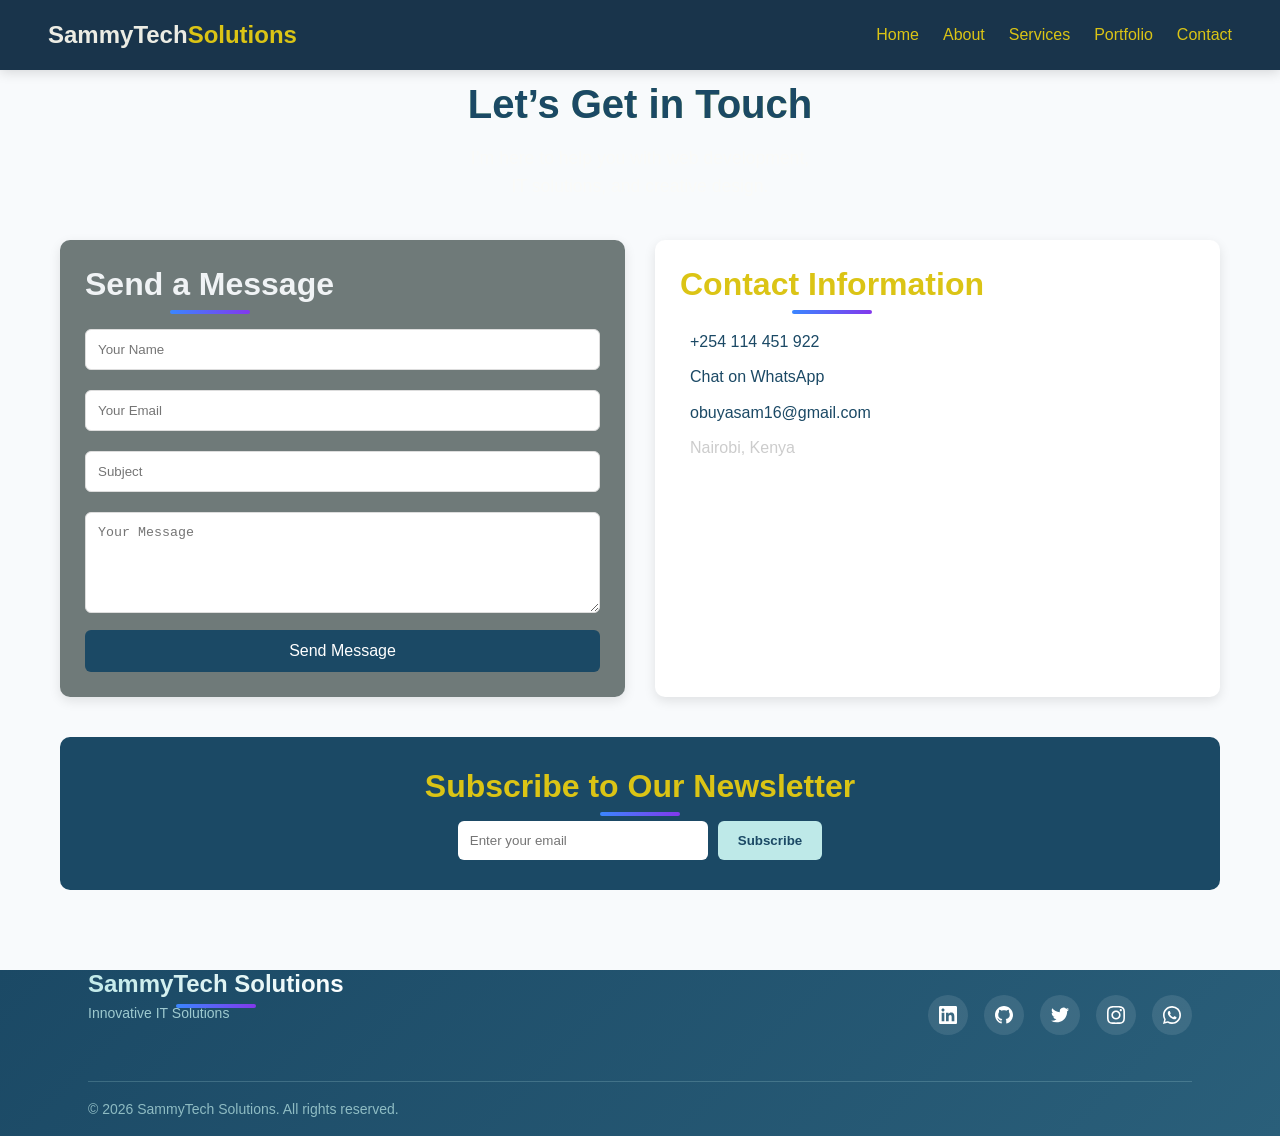
<file: contact.html>
<!DOCTYPE html>
<html lang="en">
<head>
  <meta charset="UTF-8">
  <meta name="viewport" content="width=device-width, initial-scale=1.0">
  <title>SammyTech | Contact</title>
  <link rel="stylesheet" href="css/style.css">
</head>
<body>


<!-- Navigation -->
<header>
  <nav class="navbar">
    <div class="logo">SammyTech<span>Solutions</span></div>

    <!-- Hamburger Icon -->
    <div class="menu-toggle" id="menu-toggle">☰</div>

    <ul class="nav-links" id="nav-links">
      <li><a href="index.html">Home</a></li>
      <li><a href="about.html">About</a></li>
      <li><a href="services.html">Services</a></li>
      <li><a href="portfolio.html">Portfolio</a></li>
      <li><a href="contact.html">Contact</a></li>
    </ul>
  </nav>
</header>

  <!-- Contact Section -->
  <section class="contact-section">
    <div class="contact-header">
      <h1>Let’s Get in Touch</h1>
      <p>I’m here to help you with web development,<br> IT solutions, and creative design.</p>
    </div>

    <div class="contact-container">
      
      <!-- Contact Form -->
      <div class="contact-form">
        <h2>Send a Message</h2>
        <form>
          <input type="text" placeholder="Your Name" required>
          <input type="email" placeholder="Your Email" required>
          <input type="text" placeholder="Subject">
          <textarea placeholder="Your Message" rows="5" required></textarea>
          <button type="submit">Send Message</button>
        </form>
      </div>

      <!-- Contact Info -->
      <div class="contact-info">
        <h2>Contact Information</h2>
        <p><i class="fas fa-phone"></i> <a href="tel:+254 114 451 922">+254 114 451 922</a></p>
        <p><i class="fab fa-whatsapp"></i> <a href="https://wa.me/254114451922" target="_blank">Chat on WhatsApp</a></p>
        <p><i class="fas fa-envelope"></i> <a href="mailto:obuyasam16@gmail.com">obuyasam16@gmail.com</a></p>
        <p><i class="fas fa-map-marker-alt"></i> Nairobi, Kenya</p>
        </div>
      </div>
    </div>

    <!-- Newsletter -->
    <div class="newsletter">
      <h2>Subscribe to Our Newsletter</h2>
      <form>
        <input type="email" placeholder="Enter your email" required>
        <button type="submit">Subscribe</button>
      </form>
    </div>
  </section>

<script>
  const toggle = document.getElementById('menu-toggle');
  const navLinks = document.getElementById('nav-links');

  if (toggle && navLinks) {
    toggle.addEventListener('click', (event) => {
      event.stopPropagation();
      if (window.innerWidth <= 768) {
        navLinks.classList.toggle('active');
      }
    });

    document.addEventListener('click', (event) => {
      const target = event.target;
      const clickedToggle = target && target.closest && target.closest('.menu-toggle');
      const clickedNav = target && target.closest && target.closest('.nav-links');

      if (window.innerWidth <= 768 && !clickedToggle && !clickedNav && navLinks.classList.contains('active')) {
        navLinks.classList.remove('active');
      }
    });

    navLinks.querySelectorAll('a').forEach((link) => {
      link.addEventListener('click', () => {
        if (window.innerWidth <= 768) {
          navLinks.classList.remove('active');
        }
      });
    });
  }
</script>



    <!-- Portfolio Footer -->
    <footer class="portfolio-footer">
        <div class="footer-container">
            <!-- Main Footer Content -->
            <div class="footer-content">
                <!-- Brand/Logo -->
                <div class="footer-brand">
                    <h2 class="brand-title">SammyTech Solutions</h2>
                    <p class="brand-subtitle">Innovative IT Solutions</p>
                </div>

                <!-- Social Media Icons -->
                <div class="social-links">
                    <a href="https://www.linkedin.com/in/sam-david-876a6b316" target="_blank" rel="noopener noreferrer" class="social-icon" aria-label="LinkedIn">
                        <svg class="icon" viewBox="0 0 24 24">
                            <path d="M20.447 20.452h-3.554v-5.569c0-1.328-.027-3.037-1.852-3.037-1.853 0-2.136 1.445-2.136 2.939v5.667H9.351V9h3.414v1.561h.046c.477-.9 1.637-1.85 3.37-1.85 3.601 0 4.267 2.37 4.267 5.455v6.286zM5.337 7.433c-1.144 0-2.063-.926-2.063-2.065 0-1.138.92-2.063 2.063-2.063 1.14 0 2.064.925 2.064 2.063 0 1.139-.925 2.065-2.064 2.065zm1.782 13.019H3.555V9h3.564v11.452zM22.225 0H1.771C.792 0 0 .774 0 1.729v20.542C0 23.227.792 24 1.771 24h20.451C23.2 24 24 23.227 24 22.271V1.729C24 .774 23.2 0 22.222 0h.003z"/>
                        </svg>
                    </a>
                    <a href="https://github.com/samd-sys" target="_blank" rel="noopener noreferrer" class="social-icon" aria-label="GitHub">
                        <svg class="icon" viewBox="0 0 24 24">
                            <path d="M12 0c-6.626 0-12 5.373-12 12 0 5.302 3.438 9.8 8.207 11.387.599.111.793-.261.793-.577v-2.234c-3.338.726-4.033-1.416-4.033-1.416-.546-1.387-1.333-1.756-1.333-1.756-1.089-.745.083-.729.083-.729 1.205.084 1.839 1.237 1.839 1.237 1.07 1.834 2.807 1.304 3.492.997.107-.775.418-1.305.762-1.604-2.665-.305-5.467-1.334-5.467-5.931 0-1.311.469-2.381 1.236-3.221-.124-.303-.535-1.524.117-3.176 0 0 1.008-.322 3.301 1.23.957-.266 1.983-.399 3.003-.404 1.02.005 2.047.138 3.006.404 2.291-1.552 3.297-1.23 3.297-1.23.653 1.653.242 2.874.118 3.176.77.84 1.235 1.911 1.235 3.221 0 4.609-2.807 5.624-5.479 5.921.43.372.823 1.102.823 2.222v3.293c0 .319.192.694.801.576 4.765-1.589 8.199-6.086 8.199-11.386 0-6.627-5.373-12-12-12z"/>
                        </svg>
                    </a>
                    <a href="https://x.com/Samd_254" target="_blank" rel="noopener noreferrer" class="social-icon" aria-label="Twitter">
                        <svg class="icon" viewBox="0 0 24 24">
                            <path d="M23.953 4.57a10 10 0 01-2.825.775 4.958 4.958 0 002.163-2.723c-.951.555-2.005.959-3.127 1.184a4.92 4.92 0 00-8.384 4.482C7.69 8.095 4.067 6.13 1.64 3.162a4.822 4.822 0 00-.666 2.475c0 1.71.87 3.213 2.188 4.096a4.904 4.904 0 01-2.228-.616v.06a4.923 4.923 0 003.946 4.827 4.996 4.996 0 01-2.212.085 4.936 4.936 0 004.604 3.417 9.867 9.867 0 01-6.102 2.105c-.39 0-.779-.023-1.17-.067a13.995 13.995 0 007.557 2.209c9.053 0 13.998-7.496 13.998-13.985 0-.21 0-.42-.015-.63A9.935 9.935 0 0024 4.59z"/>
                        </svg>
                    </a>
                    <a href="https://www.instagram.com/its.sam_dave?igsh=YTFzZWx4OG44Z2Vz" target="_blank" rel="noopener noreferrer" class="social-icon" aria-label="Instagram">
                        <svg class="icon" viewBox="0 0 24 24">
                            <path d="M12 2.163c3.204 0 3.584.012 4.85.07 3.252.148 4.771 1.691 4.919 4.919.058 1.265.069 1.645.069 4.849 0 3.205-.012 3.584-.069 4.849-.149 3.225-1.664 4.771-4.919 4.919-1.266.058-1.644.07-4.85.07-3.204 0-3.584-.012-4.849-.07-3.26-.149-4.771-1.699-4.919-4.92-.058-1.265-.07-1.644-.07-4.849 0-3.204.013-3.583.07-4.849.149-3.227 1.664-4.771 4.919-4.919 1.266-.057 1.645-.069 4.849-.069zm0-2.163c-3.259 0-3.667.014-4.947.072-4.358.2-6.78 2.618-6.98 6.98-.059 1.281-.073 1.689-.073 4.948 0 3.259.014 3.668.072 4.948.2 4.358 2.618 6.78 6.98 6.98 1.281.058 1.689.072 4.948.072 3.259 0 3.668-.014 4.948-.072 4.354-.2 6.782-2.618 6.979-6.98.059-1.28.073-1.689.073-4.948 0-3.259-.014-3.667-.072-4.947-.196-4.354-2.617-6.78-6.979-6.98-1.281-.059-1.69-.073-4.949-.073zm0 5.838c-3.403 0-6.162 2.759-6.162 6.162s2.759 6.163 6.162 6.163 6.162-2.759 6.162-6.163c0-3.403-2.759-6.162-6.162-6.162zm0 10.162c-2.209 0-4-1.79-4-4 0-2.209 1.791-4 4-4s4 1.791 4 4c0 2.21-1.791 4-4 4zm6.406-11.845c-.796 0-1.441.645-1.441 1.44s.645 1.44 1.441 1.44c.795 0 1.439-.645 1.439-1.44s-.644-1.44-1.439-1.44z"/>
                        </svg>
                    </a>
                    <a href="https://wa.me/254114451922" target="_blank" rel="noopener noreferrer" class="social-icon" aria-label="WhatsApp">
    <svg class="icon" viewBox="0 0 24 24">
        <path d="M20.52 3.48A11.82 11.82 0 0012 0C5.37 0 0 5.37 0 12c0 2.12.55 4.19 1.59 6.01L0 24l6.19-1.62A11.94 11.94 0 0012 24c6.63 0 12-5.37 12-12 0-3.18-1.24-6.17-3.48-8.52zM12 21.82c-1.84 0-3.63-.49-5.19-1.43l-.37-.22-3.67.96.98-3.58-.24-.38A9.82 9.82 0 012.18 12C2.18 6.48 6.48 2.18 12 2.18c2.62 0 5.08 1.02 6.93 2.87A9.75 9.75 0 0121.82 12c0 5.52-4.3 9.82-9.82 9.82zm5.36-7.36c-.29-.14-1.7-.84-1.96-.94-.26-.1-.45-.14-.63.15-.19.29-.73.94-.89 1.13-.16.19-.33.21-.62.07-.29-.14-1.21-.45-2.3-1.45-.85-.76-1.42-1.7-1.59-1.99-.16-.29-.02-.45.12-.59.12-.12.29-.33.43-.5.14-.17.19-.29.29-.48.1-.19.05-.36-.02-.5-.07-.14-.63-1.52-.86-2.09-.22-.53-.45-.46-.62-.47h-.53c-.19 0-.5.07-.76.36-.26.29-1 1-1 2.43s1.03 2.82 1.18 3.01c.15.19 2.03 3.1 4.91 4.35.69.3 1.22.48 1.63.61.68.22 1.3.19 1.79.12.55-.08 1.7-.69 1.94-1.35.24-.66.24-1.23.17-1.35-.07-.12-.26-.19-.55-.33z"/>
    </svg>
</a>

                </div>
            </div>

            <!-- Bottom Section -->
            <div class="footer-bottom">
                <p>&copy; 2026 SammyTech Solutions. All rights reserved.</p>
            </div>
        </div>
    </footer>
</body>
</html>
</file>
<file: css/style.css>
/* ============================= */
/* Global Reset & Base Styles     */
/* ============================= */
* {
  margin: 0;
  padding: 0;
  box-sizing: border-box;
}

body {
  font-family: 'Segoe UI', Tahoma, Geneva, Verdana, sans-serif;
  background: #ffffff;
  color: #2E2E2E;
  line-height: 1.6;
}

/* ============================= */
/* Navbar */
/* ============================= */
.navbar {
  display: flex;
  justify-content: space-between;
  align-items: center;
  padding: 1rem 3rem;
  background: #19344b;
  color: #ecece4;
  position: fixed;
  top: 0;
  left: 0;
  width: 100%;
  z-index: 1000;
  box-shadow: 0 2px 12px rgba(0, 0, 0, 0.15);
}

.navbar .logo {
  font-size: 1.5rem;
  font-weight: bold;
}

.navbar .logo span {
  color: #dbc415;
}

/* Desktop Links */
.navbar .nav-links {
  list-style: none;
  display: flex;
  gap: 1.5rem;
}

.navbar .nav-links a {
  text-decoration: none;
  color: #dbc415;
  font-weight: 500;
  transition: color 0.3s;
}

.navbar .nav-links a:hover,
.navbar .nav-links a.active {
  color: #18ddc3;
}

/* Hamburger Icon */
.menu-toggle {
  font-size: 26px;
  cursor: pointer;
  display: none;
  color: #ecece4;
}

/* Close Button (X) inside menu */
.close-btn {
  font-size: 48px;
  cursor: pointer;
  display: none;
  color: #c5da0b;
  position: absolute;
  top:35px;
  
}

/* Responsive (mobile) */
@media (max-width: 768px) {
  .menu-toggle {
    display: block;
  }

  .navbar .nav-links {
    position: fixed;
    top: 0;
    right: -250px; /* hidden by default */
    width: 15%;
    height: 35%;
    background: #081327;
    flex-direction: column;
    align-items: center;
    justify-content: normal;
    gap: 1rem;
    transition: right 0.3s ease-in-out;
    padding: 2rem 1rem;
    margin-left: auto;
  }

  .navbar .nav-links.active {
    right: 0;
  }

  /* Show close button only when menu is active */
  .navbar .nav-links.active .close-btn {
    display: block;
  }
}



/* ============================= */
/* Home Page - Hero / Slideshow  */
/* ============================= */
/* Hero Section */
.home-hero {
  position: relative;
  height: 100vh;
  overflow: hidden;
  display: flex;
  align-items: center;
  justify-content: center;
  text-align: center;
  color: #fff;
}

/* Slideshow Background */
.slideshow {
  position: absolute;
  inset: 0;
  z-index: -1;
}

.slide {
  position: absolute;
  inset: 0;
  background-size: cover;
  background-position: center;
  opacity: 0;
  animation: fade 15s infinite;
  transition: opacity 0s ease-in-out; /* smooth fade */

}

.slide1 {
  background-image: url('../images/image 5.jpg');
  animation-delay: 0s;
}
.slide2 {
  background-image: url('../images/background 2.webp');
  animation-delay: 5s;
}
.slide3 {
  background-image: url('../images/background 3.webp');
  animation-delay: 10s;
}

@keyframes fade {
  0% { opacity: 0; }
  10% { opacity: 1; }
  30% { opacity: 1; }
  40% { opacity: 0; }
  100% { opacity: 0; }
}

/* Text Styling */
.hero-content {
  background: rgba(0, 0, 0, 0.5); /* black with 50% opacity */
  padding: 30px 30px;
  border-radius: 30px;
  display: inline-block; /* keeps background just around the text */
}

.home-hero-content h1 {
  background: rgba(0, 0, 0, 0.5); /* black with 50% opacity */
  padding: 30px 30px;
  border-radius: 30px;
  font-size: 4rem;
  font-weight: 800;
  text-transform: uppercase;
  text-shadow: 2px 2px 8px rgba(0,0,0,0.8);
  margin-bottom: 1rem;
  display: inline-block; /* keeps background just around the text */
}

.home-hero-content p {
  font-size: 1.6rem;
  margin-bottom: 2rem;
  color: #d6e41c;
}

.home-hero-content {
  display: flex;
  flex-direction: column;
  align-items: center;
  justify-content: center;
  text-align: center;
  margin-top: 6.5rem;
}

.hero-actions {
  display: flex;
  flex-wrap: wrap;
  justify-content: center;
  align-items: center;
  gap: 1rem;
  width: 100%;
}

/* Button Styling */
.btn {
  background: #1B4965;
  color: #ffffff;
  padding: 0.8rem 2rem;
  font-size: 1rem;
  font-weight: bold;
  text-transform: uppercase;
  border-radius: 50px;
  text-decoration: none;
  transition: all 0.3s ease;
  display: inline-flex;
  align-items: center;
  justify-content: center;
}

.btn:hover {
  background: #23b69d;
  color: #ffffff;
  box-shadow: 0 0 15px #087a78;
}

.btn-outline {
  background: transparent;
  border: 2px solid #ffffff;
  color: #ffffff;
}

.btn-outline:hover {
  background: #ffffff;
  color: #1B4965;
}

.st-about-media {
  position: relative;
  min-height: 280px;
  border-radius: 16px;
  overflow: hidden;
  background: #f5f7f8;
  border: 1px solid rgba(27, 73, 101, 0.12);
  display: flex;
  align-items: center;
  justify-content: center;
  padding: 1rem;
}

.st-about-image {
  display: block;
  max-width: 100%;
  max-height: 360px;
  width: auto;
  height: auto;
  object-fit: contain;
  border-radius: 12px;
  box-shadow: 0 18px 30px rgba(15, 23, 42, 0.12);
  background: #fff;
}

/* Responsive */
@media (max-width: 768px) {
  .hero-content h1 {
    font-size: 2rem;
  }
  .hero-content p {
    font-size: 1rem;
  }
}


/* Hero */
.portfolio-hero {
  height: 90vh;
  background: linear-gradient(rgba(27, 73, 101, 0.7), rgba(27, 73, 101, 0.7)),
              url("hero-bg.jpg") center/cover no-repeat;
  display: flex;
  justify-content: center;
  align-items: center;
  text-align: center;
  color: #ffffff;
}

.portfolio-hero-text h1 {
  font-size: 48px;
}
.portfolio-hero-text span {
  color: #BEE9E8;
}
.portfolio-hero-text p {
  margin: 15px 0;
  font-size: 18px;
}
.btn {
  background: #BEE9E8;
  color: #1B4965;
  padding: 10px 20px;
  border-radius: 25px;
  text-decoration: none;
  font-weight: bold;
  transition: background 0.3s ease;
}
.btn:hover {
  background: #ffffff;
}

/* About */
.about {
  padding: 60px 10%;
  background: #BEE9E8;
  text-align: center;
}
.about h2 {
  margin-bottom: 20px;
}
.about-content {
  display: flex;
  flex-direction: column;
  align-items: center;
  gap: 20px;
}
.about-content img {
  width: 200px;
  border-radius: 50%;
  border: 4px solid #1B4965;
}

/* Portfolio */
.portfolio {
  padding: 60px 10%;
  text-align: center;
}
.portfolio h2 {
  margin-bottom: 20px;
}
.portfolio-grid {
  display: grid;
  grid-template-columns: repeat(auto-fit, minmax(250px, 1fr));
  gap: 20px;
  margin-top: 30px;
}
.card {
  background: #ffffff;
  border-radius: 12px;
  overflow: hidden;
  box-shadow: 0px 4px 8px rgba(0,0,0,0.1);
  transition: transform 0.3s ease;
}
.card:hover {
  transform: translateY(-5px);
}
.card img {
  width: 100%;
  height: 200px;
  object-fit: cover;
}
.card h3 {
  padding: 15px;
  color: #1B4965;
}

/* Contact */
.contact {
  padding: 60px 10%;
  background: #1B4965;
  color: #ffffff;
  text-align: center;
}
.contact a {
  color: #BEE9E8;
  text-decoration: none;
}


/* ============================= */
/* About Page                    */
/* ============================= */
        /* CSS Reset and Base Styles */
        * {
            margin: 0;
            padding: 0;
            box-sizing: border-box;
        }

        :root {
            --deep-navy: #545557;
            --rich-gray: #545557;
            --teal-blue: #1B4965;
            --soft-accent-blue: #8de4f3;
            --soft-accent-yellow: #dbc415;
            --light-text: #ffffff;
            --medium-text: #cccccc;
            --transition: all 0.3s ease;
        }

        body {
            font-family: 'Segoe UI', Tahoma, Geneva, Verdana, sans-serif;
            background-color: var(--deep-navy);
            color: var(--light-text);
            line-height: 1.6;
            overflow-x: hidden;
        }

        .container {
            width: 90%;
            max-width: 1200px;
            margin: 0 auto;
            padding: 2rem 0;
        }

        /* Typography */
        h1, h2, h3 {
            font-weight: 700;
            line-height: 1.2;
            margin-bottom: 1rem;
        }

         h1 {
            font-size: 3.5rem;
            background: linear-gradient(90deg, var(--soft-accent-blue), var(--soft-accent-yellow));
            -webkit-background-clip: text;
            background-clip: text;
            color: white;
            margin-bottom: 1.5rem;
        }

        h2 {
            font-size: 2.5rem;
            position: relative;
            display: inline-block;
            color: #dbc415;
            margin-bottom: 2rem;
        }

        h2::after {
            content: '';
            position: absolute;
            bottom: -10px;
            left: 0;
            width: 60px;
            height: 4px;
            background: linear-gradient(90deg, var(--soft-accent-blue), var(--soft-accent-yellow));
            border-radius: 2px;
        }

        p {
            font-size: 1.1rem;
            color: var(--medium-text);
            margin-bottom: 1.5rem;
        }

        /* Our Story Section */
        .story-section {
            position: relative;
            min-height: 100vh;
            display: flex;
            align-items: center;
            overflow: hidden;
        }

        .story-background {
            position: absolute;
            top: 0;
            left: 0;
            width: 100%;
            height: 100%;
            background-image: url('../images/freestyle 4.png');
            background-size: cover;
            background-position: center;
            z-index: -1;
        }

        .story-background::after {
            content: '';
            position: absolute;
            top: 0;
            left: 0;
            width: 100%;
            height: 100%;
            background: linear-gradient(135deg, rgba(13, 17, 23, 0.85) 0%, rgba(26, 26, 26, 0.75) 100%);
        }

        .story-content {
            display: grid;
            grid-template-columns: 1fr;
            gap: 3rem;
            align-items: center;
            padding-top: 2rem;
        }

        .story-text {
            opacity: 0;
            transform: translateY(30px);
            transition: opacity 0.8s ease, transform 0.8s ease;
        }

        .story-text.visible {
            opacity: 1;
            transform: translateY(0);
        }

        .story-image {
            opacity: 0;
            transform: translateY(30px);
            transition: opacity 0.8s ease 0.3s, transform 0.8s ease 0.3s;
            border-radius: 10px;
            overflow: hidden;
            box-shadow: 0 10px 30px rgba(0, 0, 0, 0.3);
        }

        .story-image.visible {
            opacity: 1;
            transform: translateY(0);
        }

        .story-image img {
            width: 100%;
            height: auto;
            display: block;
            transition: transform 0.5s ease;
        }

        .story-image:hover img {
            transform: scale(1.05);
        }

        /* FAQ Section */
        .faq-section {
            padding: 5rem 0;
            background-color: var(--rich-gray);
        }

        .faq-container {
            max-width: 800px;
            margin: 0 auto;
        }

        .faq-item {
            margin-bottom: 1rem;
            border-radius: 8px;
            overflow: hidden;
            box-shadow: 0 4px 15px rgba(0, 0, 0, 0.1);
            transition: var(--transition);
            background-color: rgba(243, 234, 234, 0.05);
        }

        .faq-item:hover {
            box-shadow: 0 6px 20px rgba(187, 216, 228, 0.15);
        }

        .faq-question {
            padding: 1.5rem;
            cursor: pointer;
            display: flex;
            justify-content: space-between;
            align-items: center;
            font-weight: 600;
            font-size: 1.2rem;
            transition: var(--transition);
        }

        .faq-question:hover {
            color: var(--soft-accent-blue);
        }

        .faq-arrow {
            transition: transform 0.3s ease;
        }

        .faq-arrow.rotated {
            transform: rotate(180deg);
        }

        .faq-answer {
            max-height: 0;
            overflow: hidden;
            transition: max-height 0.5s ease, padding 0.3s ease;
            padding: 0 1.5rem;
            background-color: rgba(255, 255, 255, 0.03);
        }

        .faq-answer.open {
            max-height: 500px;
            padding: 1.5rem;
        }

        .faq-answer p {
            margin-bottom: 0;
            opacity: 0;
            transition: opacity 0.3s ease 0.2s;
        }

        .faq-answer.open p {
            opacity: 1;
        }

        /* Responsive Design */
        @media (min-width: 768px) {
            .story-content {
                grid-template-columns: 1fr 1fr;
            }
            
            h1 {
                font-size: 4rem;
            }
        }

        @media (max-width: 767px) {
            h1 {
                font-size: 2.5rem;
            }
            
            h2 {
                font-size: 2rem;
            }
            
            .story-section {
                min-height: 80vh;
            }
        }

/* ============================= */
/* portfolio page                */
/* ============================= */

        /* CSS Variables */
        :root {
            --primary-color: #3a86ff;
            --secondary-color: #8338ec;
            --accent-color: #ff006e;
            --dark-color: #1a1a2e;
            --light-color: #f8f9fa;
            --gray-color: #6c757d;
            --transition: all 0.3s ease;
        }

        /* Base Styles */
        * {
            margin: 0;
            padding: 0;
            box-sizing: border-box;
        }

        html {
            scroll-behavior: smooth;
        }

        body {
            font-family: 'Segoe UI', Tahoma, Geneva, Verdana, sans-serif;
            line-height: 1.6;
            color: #333;
            background-color: var(--light-color);
        }

        .container {
            width: 90%;
            max-width: 1200px;
            margin: 0 auto;
            padding: 0 15px;
        }

        section {
            padding: 80px 0;
        }

        h1, h2, h3, h4 {
            margin-bottom: 1rem;
            line-height: 1.2;
        }

        h2 {
            font-size: 2.5rem;
            text-align: center;
            margin-bottom: 3rem;
            position: relative;
        }

        h2::after {
            content: '';
            position: absolute;
            bottom: -10px;
            left: 50%;
            transform: translateX(-50%);
            width: 80px;
            height: 4px;
            background: linear-gradient(to right, var(--primary-color), var(--secondary-color));
            border-radius: 2px;
        }

        p {
            margin-bottom: 1rem;
        }

        .btn {
            display: inline-block;
            padding: 12px 30px;
            background: var(--primary-color);
            color: white;
            border: none;
            border-radius: 30px;
            cursor: pointer;
            text-decoration: none;
            font-weight: 600;
            transition: var(--transition);
            box-shadow: 0 4px 15px rgba(58, 134, 255, 0.3);
        }

        .btn:hover {
            background: var(--secondary-color);
            transform: translateY(-3px);
            box-shadow: 0 6px 20px rgba(131, 56, 236, 0.4);
        }

        .btn-outline {
            background: transparent;
            border: 2px solid var(--primary-color);
            color: var(--primary-color);
        }

        .btn-outline:hover {
            background: var(--primary-color);
            color: white;
        }

        /* Hero Section */
      .hero {
    background: url('../images/freestyle 1.png') no-repeat center center/cover;
    color: white;
    padding: 150px 0 100px;
    text-align: center;
}


        .hero-content {
            max-width: 800px;
            margin: 0 auto;
        }

        .hero h1 {
            font-size: 3.5rem;
            margin-bottom: 1.5rem;
        }

        .hero p {
            font-size: 1.2rem;
            margin-bottom: 2.5rem;
            opacity: 0.9;
        }

        .hero-btns {
            display: flex;
            justify-content: center;
            gap: 20px;
        }

        .hero .btn {
            background: white;
            color: var(--primary-color);
        }

        .hero .btn-outline {
            background: transparent;
            border: 2px solid white;
            color: white;
        }

        .hero .btn:hover {
            background: var(--accent-color);
            color: white;
            border-color: var(--accent-color);
        }

        /* Services Section */
        .services-grid {
            display: grid;
            grid-template-columns: repeat(auto-fit, minmax(250px, 1fr));
            gap: 30px;
        }

        .service-card {
            background: white;
            padding: 40px 30px;
            border-radius: 10px;
            text-align: center;
            box-shadow: 0 5px 15px rgba(0, 0, 0, 0.05);
            transition: var(--transition);
        }

        .service-card:hover {
            transform: translateY(-10px);
            box-shadow: 0 15px 30px rgba(0, 0, 0, 0.1);
        }

        .service-icon {
            font-size: 3rem;
            color: var(--primary-color);
            margin-bottom: 20px;
        }

        .service-card h3 {
            font-size: 1.5rem;
            margin-bottom: 15px;
        }

        /* Projects Section */
        .projects-grid {
            display: grid;
            grid-template-columns: repeat(auto-fill, minmax(300px, 1fr));
            gap: 30px;
        }

       .project-card {
  background: #fff;
  border-radius: 12px;
  overflow: hidden;
  box-shadow: 0 4px 10px rgba(0, 0, 0, 0.1);
  max-width: 350px;
  transition: transform 0.3s ease, box-shadow 0.3s ease;
}

.project-card:hover {
  transform: translateY(-5px);
  box-shadow: 0 6px 16px rgba(0, 0, 0, 0.15);
}

.project-card img.gallery-img {
  width: 100%;
  height: 200px;
  object-fit: cover; /* keeps the image nicely cropped */
  display: block;
}

.project-content {
  padding: 16px;
  text-align: left;
}

.project-content h3 {
  font-size: 1.2rem;
  margin-bottom: 8px;
}

.project-content p {
  font-size: 0.95rem;
  color: #555;
  margin-bottom: 12px;
}

.project-tech {
  display: flex;
  flex-wrap: wrap;
  gap: 8px;
}

.tech-tag {
  background: #f0f0f0;
  color: #333;
  padding: 4px 10px;
  border-radius: 6px;
  font-size: 0.8rem;
}

        .project-btn {
            display: inline-block;
            margin-top: 10px;
            font-weight: 500;
            color: var(--primary-color);
            text-decoration: none;
            transition: var(--transition);
        }

        .project-btn:hover {
            color: var(--secondary-color);
        }

        /* Gallery Section */
    .gallery {
    padding: 80px 0;
    text-align: center;
    background-color: #0d1117; /* dark theme */
    color: white;
}

.gallery h2 {
    font-size: 2em;
    margin-bottom: 40px;
}

.gallery-grid {
    display: grid;
    grid-template-columns: repeat(auto-fit, minmax(250px, 1fr));
    gap: 25px;
    max-width: 1200px;
    margin: 0 auto;
}

.gallery-item {
    position: relative;
    overflow: hidden;
    border-radius: 12px;
    box-shadow: 0 4px 15px rgba(0,0,0,0.3);
    transition: transform 0.3s ease;
}

.gallery-item:hover {
    transform: scale(1.05);
}

.gallery-img {
   width: 100%;
    height: 100%;
    object-fit: cover;
    display: block;
} 

.gallery-caption {
    background: rgba(0, 0, 0, 0.6);
    color: white;
    position: absolute;
    bottom: 0;
    width: 100%;
    padding: 10px;
    font-size: 0.95em;
    text-align: center;
}


        .gallery-item:hover .gallery-caption {
            transform: translateY(0);
        }

        /* Lightbox */
        .lightbox {
            display: none;
            position: fixed;
            top: 0;
            left: 0;
            width: 100%;
            height: 100%;
            background: rgba(0, 0, 0, 0.9);
            z-index: 2000;
            justify-content: center;
            align-items: center;
        }

        .lightbox-content {
            max-width: 90%;
            max-height: 90%;
        }

        .lightbox img {
            max-width: 100%;
            max-height: 100%;
            border-radius: 10px;
        }

        .lightbox-close {
            position: absolute;
            top: 20px;
            right: 30px;
            color: rgb(255, 255, 255);
            font-size: 2rem;
            cursor: pointer;
        }

        /* Skills Section */
        .skills-container {
            display: grid;
            grid-template-columns: repeat(auto-fit, minmax(300px, 1fr));
            gap: 40px;
            
        }

        .skill-category h3 {
            font-size: 1.5rem;
            margin-bottom: 20px;
            color: var(--primary-color);
        }

        .skill-list {
            display: flex;
            flex-wrap: wrap;
            gap: 15px;
        }

        .skill-item {
            background: rgb(217, 223, 233);
            padding: 15px 20px;
            border-radius: 8px;
            box-shadow: 0 3px 10px rgba(0, 0, 0, 0.05);
            display: flex;
            align-items: center;
            gap: 10px;
            transition: var(--transition);
        }

        .skill-item:hover {
            transform: translateY(-5px);
            box-shadow: 0 5px 15px rgba(0, 0, 0, 0.1);
        }

        .skill-icon {
            font-size: 1.5rem;
            color: var(--primary-color);
        }

        /* Achievements Section */
        .achievements-container {
            display: grid;
            grid-template-columns: repeat(auto-fit, minmax(300px, 1fr));
            gap: 30px;
        }

        .achievement-card {
            background: white;
            padding: 30px;
            border-radius: 10px;
            box-shadow: 0 5px 15px rgba(0, 0, 0, 0.05);
            text-align: center;
            transition: var(--transition);
        }

        .achievement-card:hover {
            transform: translateY(-10px);
            box-shadow: 0 15px 30px rgba(0, 0, 0, 0.1);
        }

        .achievement-icon {
            font-size: 3rem;
            color: var(--primary-color);
            margin-bottom: 20px;
        }

        .achievement-number {
            font-size: 3rem;
            font-weight: 700;
            color: var(--primary-color);
            margin-bottom: 10px;
        }

        .testimonial {
            background: white;
            padding: 30px;
            border-radius: 10px;
            box-shadow: 0 5px 15px rgba(0, 0, 0, 0.05);
            position: relative;
        }

        .testimonial::before {
            content: '"';
            font-size: 5rem;
            color: rgba(58, 134, 255, 0.1);
            position: absolute;
            top: -10px;
            left: 10px;
        }

        .testimonial-text {
            font-style: italic;
            margin-bottom: 20px;
        }

        .testimonial-author {
            font-weight: 600;
            color: var(--primary-color);
        }

        /* Footer */
        footer {
            background: var(--dark-color);
            color: white;
            padding: 60px 0 30px;
        }

        .footer-content {
            display: grid;
            grid-template-columns: repeat(auto-fit, minmax(250px, 1fr));
            gap: 40px;
            margin-bottom: 40px;
        }

        .footer-about h3, .footer-links h3, .footer-contact h3 {
            color: white;
            margin-bottom: 20px;
            font-size: 1.3rem;
        }

        .footer-links ul {
            list-style: none;
        }

        .footer-links li {
            margin-bottom: 10px;
        }

        .footer-links a {
            color: #ccc;
            text-decoration: none;
            transition: var(--transition);
        }

        .footer-links a:hover {
            color: var(--primary-color);
        }

        .footer-contact p {
            margin-bottom: 10px;
            display: flex;
            align-items: center;
            gap: 10px;
        }

        .social-links {
            display: flex;
            gap: 15px;
            margin-top: 20px;
        }

        .social-links a {
            display: flex;
            align-items: center;
            justify-content: center;
            width: 40px;
            height: 40px;
            background: rgba(255, 255, 255, 0.1);
            border-radius: 50%;
            color: white;
            text-decoration: none;
            transition: var(--transition);
        }

        .social-links a:hover {
            background: var(--primary-color);
            transform: translateY(-5px);
        }

        .copyright {
            text-align: center;
            padding-top: 30px;
            border-top: 1px solid rgba(255, 255, 255, 0.1);
            color: #ccc;
            font-size: 0.9rem;
        }

        /* Responsive Design */
        @media (max-width: 992px) {
            .hero h1 {
                font-size: 2.8rem;
            }
        }

       

            .hero h1 {
                font-size: 2.3rem;
            }

            .hero-btns {
                flex-direction: column;
                align-items: center;
            }

            h2 {
                font-size: 2rem;
            }
        

        @media (max-width: 576px) {
            .hero h1 {
                font-size: 2rem;
            }

            section {
                padding: 60px 0;
            }
        }

/* ============================= */
/* Contact Page                  */
/* ============================= */
/* Contact Section */
.contact-section {
  padding: 80px 20px;
  max-width: 1200px;
  margin: auto;
}

.contact-header {
  text-align: center;
  margin-bottom: 40px;
}

.contact-header h1 {
  font-size: 2.5rem;
  color: #1B4965;
}

.contact-header p {
  color: #fafaf8;
}

/* Container Layout */
.contact-container {
  display: flex;
  flex-wrap: wrap;
  gap: 30px;
  margin-bottom: 40px;
}

/* Contact Form */
.contact-form {
  flex: 1;
  min-width: 10px;
  min-height: 50px;
  background: #13242398;
  padding: 25px;
  border-radius: 10px;
  box-shadow: 0 4px 12px rgba(0,0,0,0.1);
  transition: transform 0.3s;
}

.contact-form:hover {
  transform: translateY(-5px);
}

.contact-form h2 {
  margin-bottom: 15px;
  color: #f0f3f5;
}

.contact-form input,
.contact-form textarea {
  width: 100%;
  padding: 12px;
  margin: 10px 0;
  border: 1px solid #ddd;
  border-radius: 6px;
  outline: none;
  transition: 0.3s;
}

.contact-form input:focus,
.contact-form textarea:focus {
  border-color: #BEE9E8;
  box-shadow: 0 0 5px #BEE9E8;
}

.contact-form button {
  width: 100%;
  padding: 12px;
  background: #1B4965;
  color: #fff;
  border: none;
  border-radius: 6px;
  font-size: 1rem;
  cursor: pointer;
  transition: background 0.3s, transform 0.2s;
}

.contact-form button:hover {
  background: #7ff7d9;
  color: #1B4965;
  transform: scale(1.05);
}

/* Contact Info */
.contact-info {
  flex: 1;
  min-width: 300px;
  background: #fff;
  padding: 25px;
  border-radius: 10px;
  box-shadow: 0 4px 12px rgba(0,0,0,0.1);
}

.contact-info h2 {
  margin-bottom: 15px;
}

.contact-info p {
  margin: 10px 0;
  font-size: 1rem;
}

.contact-info i {
  margin-right: 10px;
  color: #1B4965;
  transition: transform 0.3s, color 0.3s;
}

.contact-info a {
  color: #1B4965;
  text-decoration: none;
  transition: color 0.3s;
}

.contact-info a:hover i,
.contact-info a:hover {
  color: #BEE9E8;
  transform: scale(1.2);
}

/* Map */
.map-container {
  margin-top: 20px;
  border-radius: 8px;
  overflow: hidden;
}

/* Newsletter */
.newsletter {
  text-align: center;
  background: #1B4965;
  padding: 30px;
  border-radius: 10px;
  color: #fff;
}

.newsletter h2 {
  margin-bottom: 15px;
}

.newsletter form {
  display: flex;
  justify-content: center;
  gap: 10px;
  flex-wrap: wrap;
}

.newsletter input {
  padding: 12px;
  width: 250px;
  border: none;
  border-radius: 6px;
  outline: none;
}

.newsletter button {
  padding: 12px 20px;
  border: none;
  border-radius: 6px;
  background: #BEE9E8;
  color: #1B4965;
  font-weight: bold;
  cursor: pointer;
  transition: 0.3s;
}

.newsletter button:hover {
  background: #fff;
  color: #1B4965;
}

/* Responsive */
@media (max-width: 768px) {
  .contact-container {
    flex-direction: column;
  }
}

/* ============================= */
/* services                      */
/* ============================= */
       /* Hero Section */
.service-hero {
  background: linear-gradient(rgba(27, 73, 101, 0.8), rgba(27, 73, 101, 0.8)),
              url('https://via.placeholder.com/1600x500/1b4965/ffffff?text=Tech+Background');
  background-size: cover;
  background-position: center;
  background: url('../images/SD logo 2.png');
  padding: 100px 20px;
  text-align: center;
  font-size: 34px;
  color: #ffffff;
}

/* Hero Content */
.service-hero-content {
  background: rgba(0, 0, 0, 0.5); /* black with 50% opacity */
  padding: 30px 40px;
  border-radius: 30px;
  display: inline-block; /* keeps background just around the text */
}

.service-hero-content h1 {
  font-size: 6rem;
  margin-bottom: 3rem;
  text-shadow: #dbc415;
}

.service-hero-content p {
  font-size: 2rem;
  margin-bottom: 2rem;
  color: #dbc415;
}

    /* ===== Container ===== */
    #services {
      padding: 60px 20px;
      background: linear-gradient(135deg, #616770, #616770);
      font-family: Arial, sans-serif;
    }

    #services h2 {
      text-align: center;
      font-size: 2.5rem;
      margin-bottom: 50px;
      color: #f3f6f8;
    }

    /* ===== Grid Layout ===== */
    .services-grid {
      display: grid;
      grid-template-columns: repeat(auto-fit, minmax(280px, 1fr));
      gap: 25px;
      max-width: 1200px;
      margin: 0 auto;
    }

    /* ===== Card Style ===== */
    .service-card {
      background: #f8e7e7;
      border-radius: 12px;
      padding: 25px;
      box-shadow: 0 4px 12px rgba(0,0,0,0.1);
      transition: transform 0.3s ease, box-shadow 0.3s ease;
      position: relative;
    }

    .service-card:hover {
      transform: translateY(-5px);
      box-shadow: 0 6px 18px rgba(0,0,0,0.15);
    }

    .service-card h3 {
      margin-bottom: 10px;
      font-size: 1.3rem;
      color: #1B4965;
    }

    .service-card p {
      font-size: 0.95rem;
      color: #444;
      line-height: 1.5;
    }
    .service-details .service-img {
  width: 30%;
  border-radius: 8px;
  margin-bottom: 15px;
  box-shadow: 0 4px 12px rgba(0,0,0,0.1);
  transition: transform 0.3s ease;
}

.service-details .service-img:hover {
  transform: scale(1.03);
}


    /* ===== Buttons ===== */
    .learn-more-btn, .close-details {
      background: #1B4965;
      color: #fff;
      border: none;
      padding: 10px 18px;
      margin-top: 15px;
      cursor: pointer;
      border-radius: 6px;
      font-size: 0.9rem;
      transition: all 0.3s ease;
    }

    .learn-more-btn:hover, .close-details:hover {
      background: #23b69d;
      box-shadow: 0 0 10px rgba(35,182,157,0.5);
    }

    /* ===== Hidden Details ===== */
    .service-details {
      display: none;
      margin-top: 20px;
      background: #9cacc4;
      padding: 15px;
      border-radius: 10px;
      animation: fadeIn 0.3s ease;
    }

    .service-details.active {
      display: block;
    }

    @keyframes fadeIn {
      from {opacity: 0; transform: translateY(10px);}
      to {opacity: 1; transform: translateY(0);}
    }

    .service-details h4 {
      margin-bottom: 10px;
      color: #1B4965;
    }

    .service-details ul {
      list-style: none;
      padding: 0;
    }

    .service-details ul li {
      margin-bottom: 8px;
      padding-left: 15px;
      position: relative;
    }

    .service-details ul li::before {
      content: "✔";
      position: absolute;
      left: 0;
      color: #23b69d;
    }

    .close-details {
      position: absolute;
      top: 10px;
      right: 10px;
      font-size: 1rem;
      padding: 5px 10px;
    }

    @media (max-width: 768px) {
      body {
        overflow-x: hidden;
      }

      .service-hero {
        padding: 80px 16px;
      }

      .service-hero-content {
        width: 100%;
        max-width: 100%;
        padding: 24px 18px;
        border-radius: 20px;
      }

      .service-hero-content h1 {
        font-size: 2.5rem;
        margin-bottom: 1rem;
      }

      .service-hero-content p {
        font-size: 1.25rem;
        margin-bottom: 0.5rem;
      }

      #services {
        padding: 40px 16px;
      }

      #services h2 {
        font-size: 2rem;
        margin-bottom: 28px;
      }

      .services-grid {
        grid-template-columns: 1fr;
        gap: 18px;
      }

      .service-card {
        padding: 18px;
      }

      .service-card h3 {
        font-size: 1.15rem;
      }

      .service-card p {
        font-size: 0.9rem;
      }

      .learn-more-btn,
      .close-details {
        width: 100%;
        display: block;
        text-align: center;
      }

      .service-details {
        padding: 18px 14px 14px;
      }

      .close-details {
        position: relative;
        top: auto;
        right: auto;
        margin: 0 0 10px auto;
      }

      .portfolio-footer {
        padding: 1.5rem 1rem !important;
      }

      .footer-content,
      .footer-bottom {
        flex-direction: column;
        align-items: center;
        text-align: center;
      }

      .footer-nav,
      .social-links,
      .footer-links {
        flex-wrap: wrap;
        justify-content: center;
      }
    }

@keyframes fadeIn {
  from { opacity: 0; transform: translateY(15px); }
  to { opacity: 1; transform: translateY(0); }
}

/* ============================= */
/* Footer                        */
/* ============================= */
 * {
            margin: 0;
            padding: 0;
            box-sizing: border-box;
        }

        :root {
            /* Portfolio Colors */
            --portfolio-cyan: #BEE9E8;
            --portfolio-navy: #1B4965;
            --portfolio-cyan-dark: #A8D8D7;
            --portfolio-navy-light: #2A5F7A;
            
            /* Typography */
            --font-family: -apple-system, BlinkMacSystemFont, 'Segoe UI', Roboto, sans-serif;
        }

        body {
            font-family: var(--font-family);
            background-color: #f8fafc;
            min-height: 100vh;
            display: flex;
            flex-direction: column;
        }

        /* Main content for demo */
        .main-content {
            flex: 1;
            display: flex;
            align-items: center;
            justify-content: center;
            padding: 2rem;
            text-align: center;
        }

        .main-content h1 {
            font-size: 3rem;
            font-weight: bold;
            background: linear-gradient(135deg, var(--portfolio-navy), var(--portfolio-cyan-dark));
            -webkit-background-clip: text;
            background-clip: text;
            -webkit-text-fill-color: transparent;
            margin-bottom: 1rem;
        }

        .main-content p {
            color: #64748b;
            font-size: 1.2rem;
            margin-bottom: 2rem;
            max-width: 600px;
        }

        /* Footer Styles */
        .portfolio-footer {
            background: linear-gradient(135deg, var(--portfolio-navy), var(--portfolio-navy-light));
            padding: 0rem 5.5rem;
            color: var(--portfolio-cyan);
        }

        .footer-container {
            max-width: 1200px;
            margin: 0 auto;
        }

        /* Desktop Layout */
        .footer-content {
            display: flex;
            align-items: center;
            justify-content: space-between;
        }

        /* Brand Section */
        .footer-brand {
            flex-shrink: 0;
        }

        .brand-title {
            font-size: 1.5rem;
            font-weight: bold;
            background: linear-gradient(135deg, var(--portfolio-cyan), white);
            -webkit-background-clip: text;
            background-clip: text;
            -webkit-text-fill-color: transparent;
            margin-bottom: 0.25rem;
        }

        .brand-subtitle {
            font-size: 0.875rem;
            color: rgba(190, 233, 232, 0.8);
        }

        /* Navigation */
        .footer-nav {
            display: flex;
            gap: 2rem;
        }

        .footer-link {
            position: relative;
            color: var(--portfolio-cyan);
            text-decoration: none;
            font-weight: 500;
            padding: 0.5rem 0;
            transition: all 0.3s cubic-bezier(0.4, 0, 0.2, 1);
            display: inline-block;
        }

        .footer-link::after {
            content: '';
            position: absolute;
            bottom: 0;
            left: 0;
            width: 0;
            height: 2px;
            background-color: var(--portfolio-cyan);
            transition: width 0.3s ease-out;
        }

        .footer-link:hover {
            transform: scale(1.05);
            color: white;
        }

        .footer-link:hover::after {
            width: 100%;
        }

        /* Social Media */
        .social-links {
            display: flex;
            gap: 1rem;
        }

        .social-icon {
            display: inline-flex;
            align-items: center;
            justify-content: center;
            width: 2.5rem;
            height: 2.5rem;
            border-radius: 50%;
            background-color: rgba(190, 233, 232, 0.2);
            color: var(--portfolio-cyan);
            text-decoration: none;
            transition: all 0.3s cubic-bezier(0.4, 0, 0.2, 1);
        }

        .social-icon:hover {
            transform: scale(1.1);
            background-color: var(--portfolio-cyan);
            color: var(--portfolio-navy);
            box-shadow: 0 10px 25px rgba(190, 233, 232, 0.25);
        }

        /* SVG Icons */
        .icon {
            width: 18px;
            height: 18px;
            fill: currentColor;
        }

        /* Bottom Section */
        .footer-bottom {
            margin-top: 0rem;
            padding-top: 1rem;
            border-top: 1px solid rgba(190, 233, 232, 0.2);
            display: flex;
            justify-content: space-between;
            align-items: center;
        }

        .footer-bottom p {
            font-size: 0.875rem;
            color: rgba(190, 233, 232, 0.7);
        }

        .footer-links {
            display: flex;
            gap: 1.5rem;
        }

        .footer-links a {
            font-size: 0.875rem;
            color: rgba(190, 233, 232, 0.7);
            text-decoration: none;
            transition: color 0.3s ease;
        }

        .footer-links a:hover {
            color: var(--portfolio-cyan);
        }

        /* Mobile Styles */
        @media (max-width: 768px) {
            .main-content h1 {
                font-size: 2rem;
            }

            .footer-content {
                flex-direction: column;
                gap: 2rem;
                text-align: center;
            }

            .footer-nav {
                flex-wrap: wrap;
                justify-content: center;
                gap: 1.5rem;
            }

            .footer-bottom {
                flex-direction: column;
                gap: 1rem;
                text-align: center;
            }

            .footer-links {
                justify-content: center;
            }
        }

        @media (max-width: 480px) {
            .footer-nav {
                flex-direction: column;
                gap: 1rem;
            }
        }


/* ============================================= */
/* Graphic Design Showcase: view toggle + carousel */
/* (keep this block at the very bottom)            */
/* ============================================= */

/* `hidden` must win over the display values set elsewhere */
.gallery-grid[hidden],
.cf[hidden],
.cf-desc[hidden],
.cf-info[hidden],
.cf-stage[hidden] {
  display: none !important;
}

.gallery .gallery-header {
  text-align: center;
  margin-bottom: 40px;
}

.gallery .gallery-header h2 {
  margin-bottom: 1.75rem;
}

.gallery-item:focus-visible {
  outline: 3px solid #18ddc3;
  outline-offset: 3px;
}

/* ---------- View toggle ---------- */
.view-toggle {
  display: inline-flex;
  gap: 4px;
  padding: 4px;
  border-radius: 999px;
  background: rgba(190, 233, 232, 0.08);
  border: 1px solid rgba(190, 233, 232, 0.25);
}

.view-toggle-btn {
  display: inline-flex;
  align-items: center;
  gap: 0.5rem;
  padding: 0.55rem 1.15rem;
  border: 0;
  border-radius: 999px;
  background: transparent;
  color: #BEE9E8;
  font: inherit;
  font-size: 0.95rem;
  font-weight: 600;
  cursor: pointer;
  transition: background 0.3s ease, color 0.3s ease;
}

.view-toggle-btn:hover {
  background: rgba(190, 233, 232, 0.16);
}

.view-toggle-btn.active {
  background: #BEE9E8;
  color: #1B4965;
}

.view-toggle-btn svg {
  width: 18px;
  height: 18px;
  flex-shrink: 0;
  fill: currentColor;
}

.view-toggle-btn:focus-visible,
.cf-arrow:focus-visible,
.cf-item:focus-visible {
  outline: 3px solid #18ddc3;
  outline-offset: 3px;
}

/* ---------- 3D cover-flow carousel ---------- */
.cf {
  --cf-w: 340px;
  --cf-h: 440px;
  --cf-frame-bg: #f3f5f7;
  --cf-dur: 500ms;
  --cf-ease: cubic-bezier(0.22, 0.8, 0.3, 1);
  max-width: 1200px;
  margin: 0 auto;
}

.cf-stage {
  position: relative;
  /* height follows the images on screen (set by JS); fallback until then */
  height: var(--cf-stage-h, calc(var(--cf-h) + 60px));
  overflow: hidden;
  touch-action: pan-y;
  transition: height var(--cf-dur) var(--cf-ease);
}

.cf-track {
  position: absolute;
  inset: 0;
  perspective: 1200px;
  perspective-origin: 50% 50%;
}

.cf-item {
  --x: 0px;
  --z: 0px;
  --r: 0deg;
  --s: 1;
  --o: 1;
  --b: 0px;
  --ar: 0.8; /* width / height of the image; JS sets the real value */
  /* fit the image inside a --cf-w x --cf-h box, keeping its own shape */
  --iw: min(var(--cf-w), calc(var(--cf-h) * var(--ar)));
  position: absolute;
  top: 50%;
  left: 50%;
  width: var(--iw);
  height: calc(var(--iw) / var(--ar));
  padding: 0;
  overflow: hidden;
  border: 0;
  border-radius: 12px;
  background: var(--cf-frame-bg);
  box-shadow: 0 10px 30px rgba(0, 0, 0, 0.35);
  display: flex;
  align-items: center;
  justify-content: center;
  cursor: pointer;
  transform: translate(-50%, -50%) translate3d(var(--x), 0, var(--z)) rotateY(var(--r)) scale(var(--s));
  opacity: var(--o);
  filter: blur(var(--b));
  transition:
    transform var(--cf-dur) var(--cf-ease),
    opacity var(--cf-dur) var(--cf-ease),
    filter var(--cf-dur) var(--cf-ease),
    box-shadow var(--cf-dur) var(--cf-ease);
  will-change: transform, opacity;
  -webkit-tap-highlight-color: transparent;
}

.cf-img {
  display: block;
  width: 100%;
  height: 100%;
  object-fit: contain; /* never crop a design */
  user-select: none;
  -webkit-user-drag: none;
  pointer-events: none;
}

/* Shown only if an image fails to load */
.cf-fallback {
  display: none;
  align-items: center;
  justify-content: center;
  width: 100%;
  height: 100%;
  color: #5b6b7b;
  font-size: 0.95rem;
  text-align: center;
}

.cf-item--broken .cf-img {
  display: none;
}

.cf-item--broken .cf-fallback {
  display: flex;
}

/* Five visible positions + a hidden position either side */
.cf-item[data-pos="0"] {
  --x: 0px;
  --z: 0px;
  --r: 0deg;
  --s: 1;
  --o: 1;
  --b: 0px;
  z-index: 5;
  box-shadow: 0 24px 55px rgba(0, 0, 0, 0.55);
  cursor: zoom-in;
}

.cf-item[data-pos="-1"] {
  --x: calc(var(--cf-w) * -0.74);
  --z: -120px;
  --r: 18deg;
  --s: 0.82;
  --o: 0.92;
  --b: 0px;
  z-index: 4;
}

.cf-item[data-pos="1"] {
  --x: calc(var(--cf-w) * 0.74);
  --z: -120px;
  --r: -18deg;
  --s: 0.82;
  --o: 0.92;
  --b: 0px;
  z-index: 4;
}

.cf-item[data-pos="-2"] {
  --x: calc(var(--cf-w) * -1.22);
  --z: -240px;
  --r: 26deg;
  --s: 0.66;
  --o: 0.55;
  --b: 2px;
  z-index: 3;
}

.cf-item[data-pos="2"] {
  --x: calc(var(--cf-w) * 1.22);
  --z: -240px;
  --r: -26deg;
  --s: 0.66;
  --o: 0.55;
  --b: 2px;
  z-index: 3;
}

.cf-item[data-pos="-3"],
.cf-item[data-pos="3"] {
  --z: -320px;
  --s: 0.55;
  --o: 0;
  --b: 3px;
  z-index: 1;
  pointer-events: none;
}

.cf-item[data-pos="-3"] {
  --x: calc(var(--cf-w) * -1.5);
  --r: 30deg;
}

.cf-item[data-pos="3"] {
  --x: calc(var(--cf-w) * 1.5);
  --r: -30deg;
}

/* Arrows */
.cf-arrow {
  position: absolute;
  top: 50%;
  z-index: 10;
  width: 48px;
  height: 48px;
  margin-top: -24px;
  display: flex;
  align-items: center;
  justify-content: center;
  padding: 0;
  border: 1px solid rgba(190, 233, 232, 0.35);
  border-radius: 50%;
  background: rgba(13, 17, 23, 0.65);
  color: #BEE9E8;
  cursor: pointer;
  transition: background 0.3s ease, color 0.3s ease;
}

.cf-arrow:hover {
  background: #BEE9E8;
  color: #1B4965;
}

.cf-arrow--prev {
  left: 8px;
}

.cf-arrow--next {
  right: 8px;
}

.cf-arrow svg {
  width: 22px;
  height: 22px;
  fill: none;
  stroke: currentColor;
  stroke-width: 2.5;
  stroke-linecap: round;
  stroke-linejoin: round;
}

.cf--single .cf-arrow {
  display: none;
}

/* Title + description under the active image */
.cf-info {
  max-width: 640px;
  min-height: 7.5rem;
  margin: 28px auto 0;
  padding: 0 16px;
  text-align: center;
}

.cf-title {
  margin-bottom: 0.5rem;
  font-size: 1.5rem;
  color: #ffffff;
}

.cf-desc {
  max-width: 520px;
  margin: 0 auto 0.75rem;
  font-size: 1rem;
  line-height: 1.6;
  color: #cbd5e1;
}

.cf-count {
  font-size: 0.85rem;
  letter-spacing: 0.08em;
  color: rgba(190, 233, 232, 0.7);
}

.cf-info--swap .cf-title,
.cf-info--swap .cf-desc {
  animation: cfSwap 400ms var(--cf-ease) both;
}

@keyframes cfSwap {
  from {
    opacity: 0;
    transform: translateY(10px);
  }
  to {
    opacity: 1;
    transform: none;
  }
}

.cf-empty {
  padding: 3rem 1rem;
  color: #cbd5e1;
}

/* ---------- Tablet ---------- */
@media (max-width: 1100px) {
  .cf {
    --cf-w: 290px;
    --cf-h: 380px;
  }
}

/* ---------- Mobile ---------- */
@media (max-width: 768px) {
  .cf {
    --cf-w: 230px;
    --cf-h: 310px;
  }

  .cf-arrow {
    width: 44px;
    height: 44px;
    margin-top: -22px;
  }

  .cf-title {
    font-size: 1.3rem;
  }
}

@media (max-width: 600px) {
  .cf {
    --cf-w: 190px;
    --cf-h: 260px;
  }

  .cf-arrow--prev {
    left: 2px;
  }

  .cf-arrow--next {
    right: 2px;
  }

  /* Only the nearest previews on small screens */
  .cf-item[data-pos="-2"],
  .cf-item[data-pos="2"] {
    --o: 0;
    pointer-events: none;
  }

  .view-toggle-btn {
    padding: 0.5rem 0.9rem;
    font-size: 0.9rem;
  }
}

/* ---------- Reduced motion ---------- */
@media (prefers-reduced-motion: reduce) {
  .cf-item,
  .cf-stage,
  .cf-arrow,
  .view-toggle-btn {
    transition: none;
  }

  .cf-info--swap .cf-title,
  .cf-info--swap .cf-desc {
    animation: none;
  }
}

/* ---------- Desktop lightbox preview size ---------- */
@media (min-width: 769px) {
  .lightbox-content {
    width: 70vw;
    max-width: 850px;
    max-height: 80vh;
    margin: auto;
    display: flex;
    align-items: center;
    justify-content: center;
  }

  .lightbox-content img {
    max-width: 100%;
    max-height: 75vh;
    width: auto;
    height: auto;
    object-fit: contain;
  }
}
</file>
